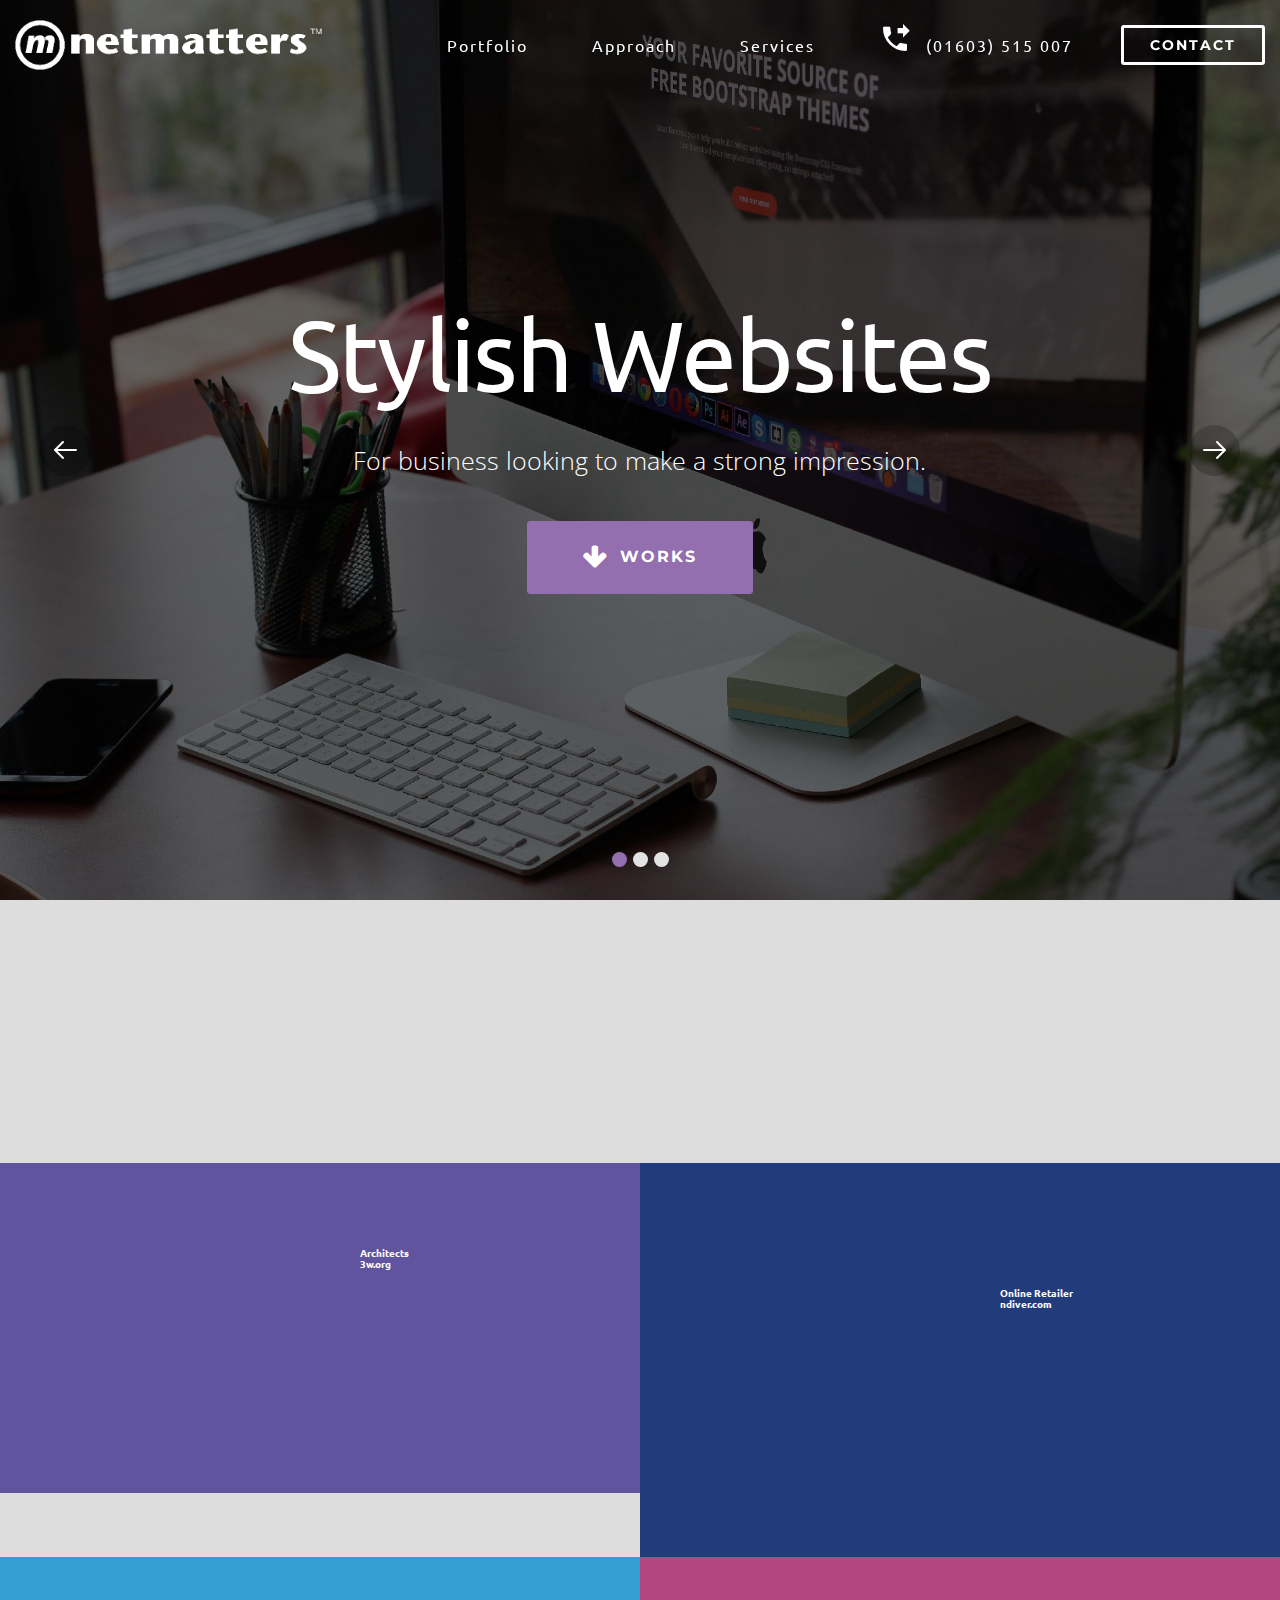
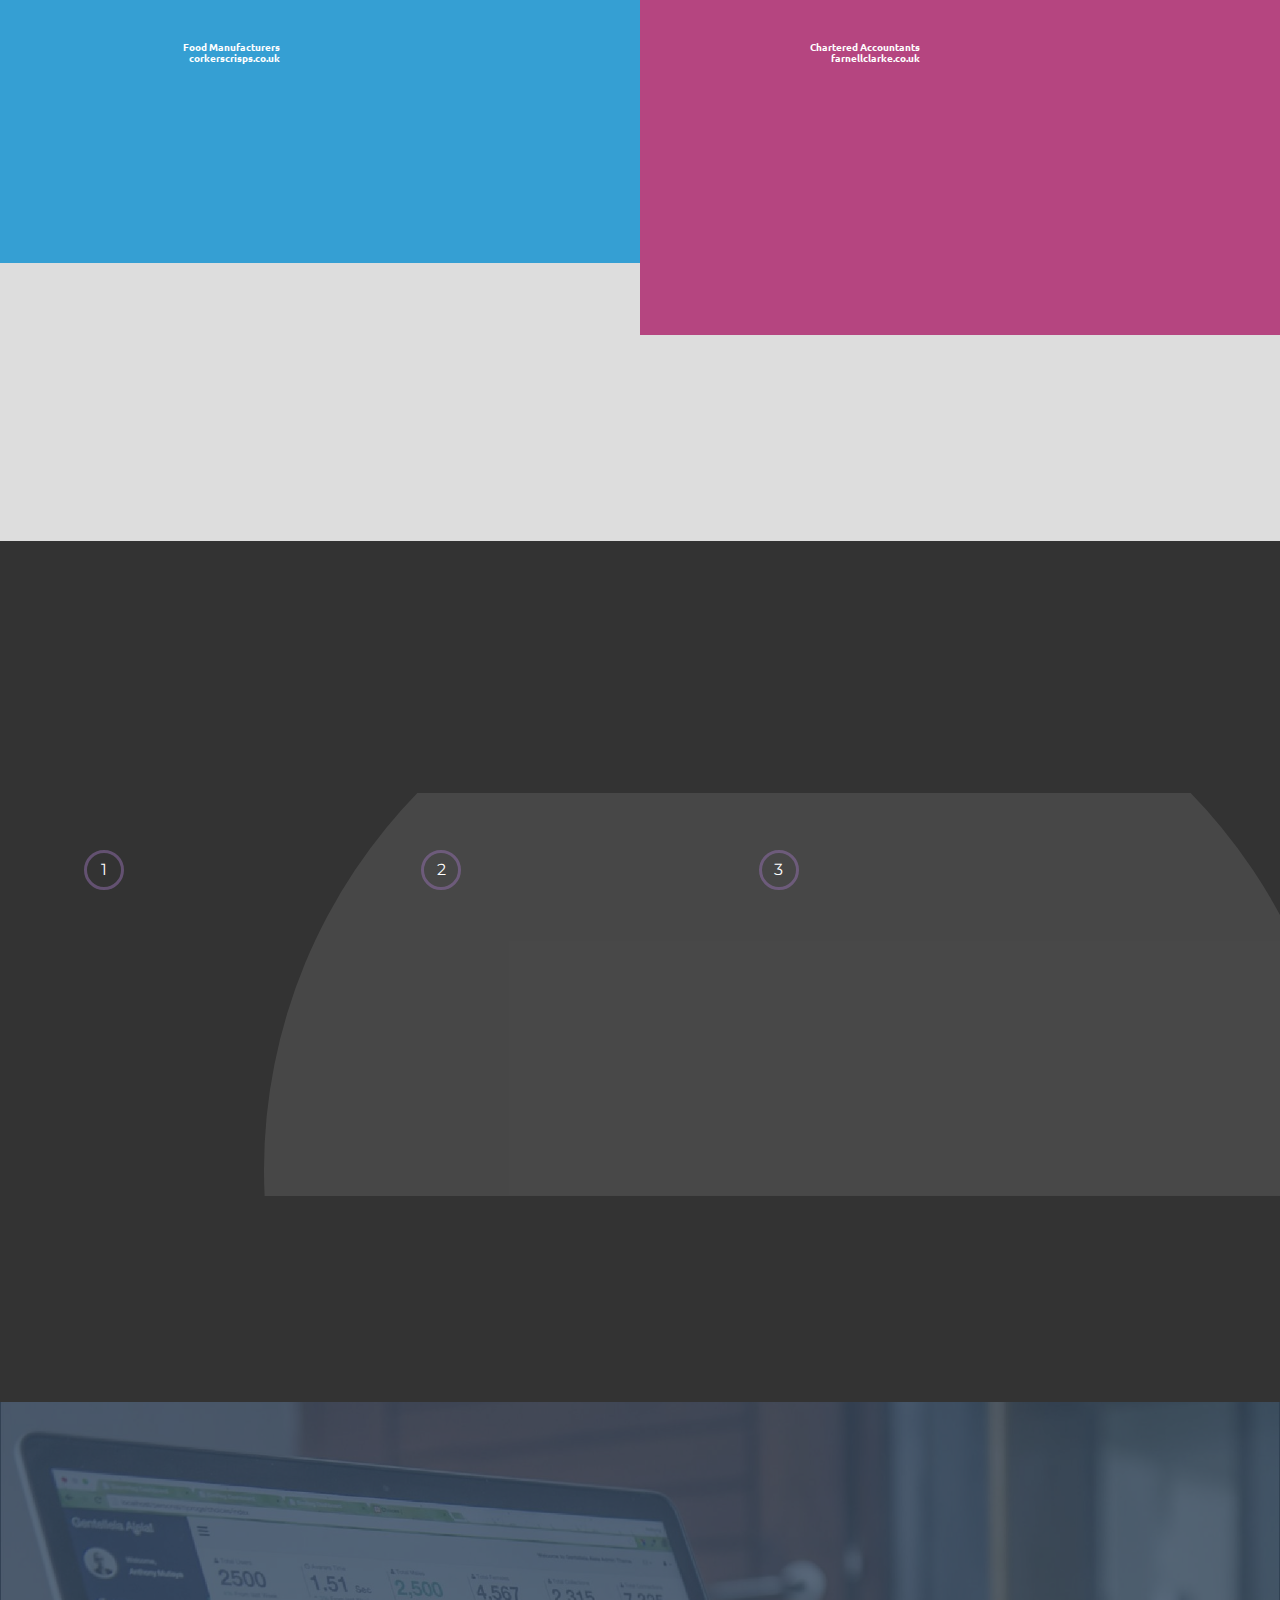
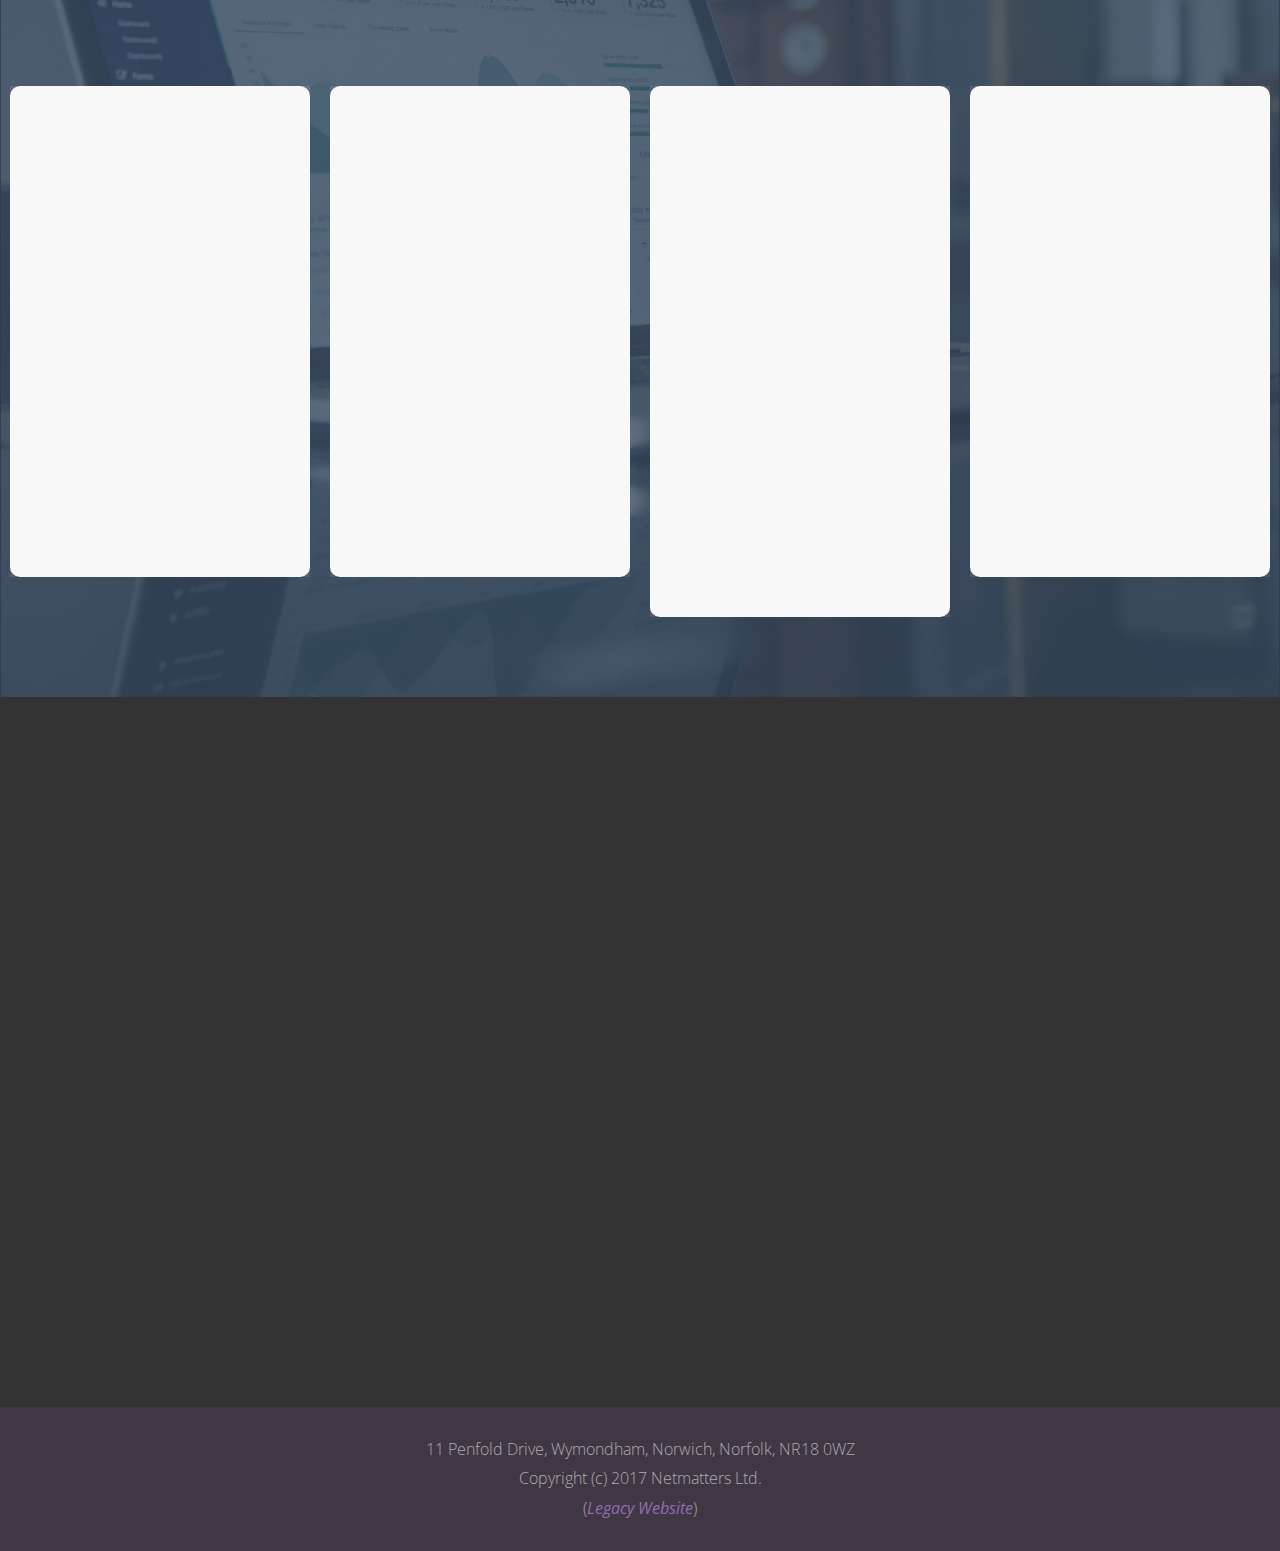
<file: index.html>
<!DOCTYPE html>
<html>
<head>
  <!-- Site made with Mobirise Website Builder v3.12.1, https://mobirise.com -->
  <meta charset="UTF-8">
  <meta http-equiv="X-UA-Compatible" content="IE=edge">
  <meta name="generator" content="Mobirise v3.12.1, mobirise.com">
  <meta name="viewport" content="width=device-width, initial-scale=1">
  <link rel="shortcut icon" href="assets/images/white-wide-logo-785x128.png" type="image/x-icon">
  <meta name="description" content="">
  
  <link rel="stylesheet" href="https://fonts.googleapis.com/css?family=Arvo:400,400i,700,700i">
  <link rel="stylesheet" href="https://fonts.googleapis.com/css?family=Montserrat:400,700">
  <link rel="stylesheet" href="https://fonts.googleapis.com/css?family=Open+Sans:400,400i,700,700i">
  <link rel="stylesheet" href="assets/et-line-font-plugin/style.css">
  <link rel="stylesheet" href="assets/bootstrap-material-design-font/css/material.css">
  <link rel="stylesheet" href="assets/font-awesome/css/font-awesome.min.css">
  <link rel="stylesheet" href="assets/tether/tether.min.css">
  <link rel="stylesheet" href="assets/bootstrap/css/bootstrap.min.css">
  <link rel="stylesheet" href="assets/socicon/css/socicon.min.css">
  <link rel="stylesheet" href="assets/colorm-icons/style.css">
  <link rel="stylesheet" href="assets/animate.css/animate.min.css">
  <link rel="stylesheet" href="assets/dropdown/css/style.css">
  <link rel="stylesheet" href="assets/theme/css/style.css">
  <link rel="stylesheet" href="assets/mobirise/css/mbr-additional.css" type="text/css">
  
  
  
</head>
<body>
<section class="menu1" id="menu-3">

    <nav class="navbar navbar-dropdown bg-color transparent navbar-fixed-top">
        <div class="container-fluid">

            <div class="mbr-table">
                <div class="mbr-table-cell">

                    <div class="navbar-brand">
                        <a href="#" class="navbar-logo"><img src="assets/images/white-wide-logo-785x128.png" alt="Mobirise"></a>
                        
                    </div>

                </div>
                <div class="mbr-table-cell">

                    <button class="navbar-toggler pull-xs-right hidden-md-up" type="button" data-toggle="collapse" data-target="#exCollapsingNavbar">
                        <span class="hamburger-icon"></span>
                    </button>

                    <ul class="nav-dropdown collapse pull-xs-right nav navbar-nav navbar-toggleable-sm" id="exCollapsingNavbar"><li class="nav-item"><a class="nav-link link" href="#team1-1">Portfolio</a></li><li class="nav-item"><a class="nav-link link" href="#content3-2e">Approach</a></li><li class="nav-item"><a class="nav-link link" href="#pricing-table1-2d">Services</a></li><li class="nav-item"><a class="nav-link link" href="tel:01603515007"><span class="mdi-notification-phone-forwarded mbr-iconfont mbr-iconfont-btn" style="font-size: 32px;"></span>(01603) 515 007</a></li><li class="nav-item nav-btn"><a class="nav-link btn btn-white btn-white-outline" href="#content3-1k">Contact</a></li></ul>
                    <button hidden="" class="navbar-toggler navbar-close" type="button" data-toggle="collapse" data-target="#exCollapsingNavbar">
                        <span class="close-icon"></span>
                    </button>

                </div>
            </div>

        </div>
    </nav>

</section>

<div id="custom-html-39" custom-code="true"><script>
  (function(i,s,o,g,r,a,m){i['GoogleAnalyticsObject']=r;i[r]=i[r]||function(){
  (i[r].q=i[r].q||[]).push(arguments)},i[r].l=1*new Date();a=s.createElement(o),
  m=s.getElementsByTagName(o)[0];a.async=1;a.src=g;m.parentNode.insertBefore(a,m)
  })(window,document,'script','https://www.google-analytics.com/analytics.js','ga');

  ga('create', 'UA-7897683-1', 'auto');
  ga('send', 'pageview');

</script></div>

<section class="mbr-slider mbr-section mbr-section__container carousel slide mbr-section-nopadding" data-ride="carousel" data-keyboard="false" data-wrap="true" data-pause="false" data-interval="5000" id="slider-b">
    <div>
        <div>
            <div>
                <ol class="carousel-indicators">
                    <li data-app-prevent-settings="" data-target="#slider-b" class="active" data-slide-to="0"></li><li data-app-prevent-settings="" data-target="#slider-b" data-slide-to="1"></li><li data-app-prevent-settings="" data-target="#slider-b" data-slide-to="2"></li>
                </ol>
                <div class="carousel-inner" role="listbox">
                    <div class="mbr-section mbr-section-hero carousel-item dark center mbr-section-full active" data-bg-video-slide="false" style="background-image: url(assets/images/websites-2000x1333.jpg);">
                        <div class="mbr-table-cell">
                            <div class="mbr-overlay" style="opacity: 0.6; background-color: rgb(0, 0, 0);"></div>
                            <div class="container-slide container">
                                
                                <div class="row">
                                    <div class="col-md-10 col-md-offset-1 text-xs-center">
                                        <h2 class="mbr-section-title display-1">Stylish Websites</h2>
                                        <p class="mbr-section-text lead">For business looking to make a strong impression.</p>

                                        <div class="mbr-section-btn"> <a class="btn btn-lg btn-secondary" href="#team1-1"><span class="fa fa-arrow-down mbr-iconfont mbr-iconfont-btn"></span>Works</a> </div>
                                    </div>
                                </div>
                            </div>
                        </div>
                    </div><div class="mbr-section mbr-section-hero carousel-item dark center mbr-section-full" data-bg-video-slide="false" style="background-image: url(assets/images/apps-2000x1335.jpg);">
                        <div class="mbr-table-cell">
                            <div class="mbr-overlay" style="opacity: 0.6; background-color: rgb(0, 0, 0);"></div>
                            <div class="container-slide container">
                                
                                <div class="row">
                                    <div class="col-md-10 col-md-offset-1 text-xs-center">
                                        <h2 class="mbr-section-title display-1">Mobile Apps</h2>
                                        <p class="mbr-section-text lead">For business looking to target people on the go.</p>

                                        <div class="mbr-section-btn"> <a class="btn btn-lg btn-secondary" href="#team1-1"><span class="fa fa-arrow-down mbr-iconfont mbr-iconfont-btn"></span>Works</a> </div>
                                    </div>
                                </div>
                            </div>
                        </div>
                    </div><div class="mbr-section mbr-section-hero carousel-item dark center mbr-section-full" data-bg-video-slide="false" style="background-image: url(assets/images/ecommerce-2000x1333.jpg);">
                        <div class="mbr-table-cell">
                            <div class="mbr-overlay" style="opacity: 0.6; background-color: rgb(0, 0, 0);"></div>
                            <div class="container-slide container">
                                
                                <div class="row">
                                    <div class="col-md-10 col-md-offset-1 text-xs-center">
                                        <h2 class="mbr-section-title display-1">eCommerce Stores</h2>
                                        <p class="mbr-section-text lead">For business looking to sell goods over the internet.</p>

                                        <div class="mbr-section-btn"><a class="btn btn-lg btn-secondary" href="#team1-1"><span class="fa fa-arrow-down mbr-iconfont mbr-iconfont-btn"></span>Works</a> </div>
                                    </div>
                                </div>
                            </div>
                        </div>
                    </div>
                </div>

                <a data-app-prevent-settings="" class="left carousel-control" role="button" data-slide="prev" href="#slider-b"><img src="assets/images/arrow-left.png"></a>
                <a data-app-prevent-settings="" class="right carousel-control" role="button" data-slide="next" href="#slider-b"><img src="assets/images/arrow-right.png"></a>
            </div>
        </div>
    </div>
</section>

<section class="mbr-section mbr-team team1" id="team1-1" style="background-color: rgb(221, 221, 221); padding-top: 120px; padding-bottom: 0px;">

    

      <div class="container-fluid">
          <div class="row">
              <div class="col-xs-12 text-xs-center">
                  <h1 class="mbr-section-title main-title">Some of our works...</h1>
                  <h3 class="mbr-section-subtitle">Whether you are looking to showcase your services, brand, products or even your tools, we have the skills.</h3>
              </div>
          </div>
      </div>

    <div class="mbr-section mbr-section-nopadding">
      <div class="row">
        <div class="col-md-6 item1" style="background-color: rgb(96, 84, 158);">
          <div class="col-md-6">
            <div class="person-photo"><img src="assets/images/3w-situ-600x390.jpg" class="features-img"></div>
          </div>
          <div class="col-md-6 content">
            <h5 class="title1"><a href="page1.html">3W</a></h5>
            <h6 class="subtitle1">Architects<br>3w.org</h6>  
            <p class="mbr-section-text text1">The primary focus of this project was to create a sleek showcase-style website for 3W; an award-winning, design-led architectural practice, based in London and Bristol.<br></p>
          </div>
        </div>
        <div class="col-md-6 item2" style="background-color: rgb(34, 60, 123);">
          <div class="col-md-6">
            <div class="person-photo"><img src="assets/images/ndiver-situ-1-600x390.jpg" class="features-img"></div>
          </div>
          <div class="col-md-6 content">
            <h5 class="title2">Northern Diver</h5>
            <h6 class="subtitle2">Online Retailer<br>ndiver.com</h6>  
           <p class="mbr-section-text text2">Streamlining the user journey to turn traffic into sales was the core focus of this ecommerce build for Northern Diver - one of the world's elite drysuit and diving equipment manufacturers.</p>
          </div>
        </div>
      </div>
      <div class="row">
        <div class="col-md-6 item3" style="background-color: rgb(53, 159, 211);">
          <div class="col-md-6 content">
            <h5 class="title3">Corkers Crisps</h5>
            <h6 class="subtitle3">Food Manufacturers<br>corkerscrisps.co.uk</h6>  
          <p class="mbr-section-text text3">Reinforcing brand trust and awareness was among the main aims of this light-hearted website for local hand-cooked crisp firm, Corkers.</p>
          </div>
          <div class="col-md-6">
            <div class="person-photo"><img src="assets/images/corkers-situ-600x390.jpg" class="features-img"></div>
          </div>
        </div>
        <div class="col-md-6 item4" style="background-color: rgb(181, 69, 128);">
          <div class="col-md-6 content">
            <h5 class="title4">Farnell Clarke</h5>
            <h6 class="subtitle4">Chartered Accountants<br>farnellclarke.co.uk</h6>  
          <p class="mbr-section-text text4">Information management, through a highly integrated and feature-rich backend cloud based solution, was the prime objective of the work we carried out for Farnell Clarke, one of the region's most efficiency-driven accountancy firms.</p>
          </div>
          <div class="col-md-6">
            <div class="person-photo"><img src="assets/images/farnell-situ-600x390.jpg" class="features-img"></div>
          </div>
        </div>
      </div>
    </div>

</section>

<section class="mbr-section buttons1 mbr-section__container" id="buttons1-2f" style="background-color: rgb(221, 221, 221); padding-top: 40px; padding-bottom: 100px;">

    <div class="container-fluid">
        <div class="row">
            <div class="col-xs-12">
                <div class="text-xs-center"><a class="btn btn-primary" href="#content3-2e"><span class="fa fa-arrow-down mbr-iconfont mbr-iconfont-btn"></span>Approach</a> </div>
            </div>
        </div>
    </div>

</section>

<section class="mbr-section content3 mbr-section__container" id="content3-2e" style="background-color: rgb(51, 51, 51); padding-top: 100px; padding-bottom: 0px;">
    <div class="container">
        <div class="row">
            <div class="col-xs-12">
                <h3 class="mbr-section-title display-4">Our 3-Step process is simple...</h3>
                <p class="mbr-section-subtitle lead">Enables Us to Create Beautifully Effective Websites<br></p>
            </div>
        </div>
    </div>
</section>

<section class="mbr-section mbr-section-hero features15 overflow-hidden" id="features15-k" style="background-color: rgb(51, 51, 51); padding-top: 0px; padding-bottom: 40px;">

    

    <div class="mbr-table-cell">

        <div class="container-fluid position-relative">
            <div class="bg-circle"></div>
            <div class="row position-relative">
                <div class="col-xs-12 col-lg-10 col-lg-offset-1">
    
                    <div class="col-xs-12 col-lg-6">
                        
                    </div>

                    <div class="col-xs-12 col-lg-6">
                        
                    </div>

                </div>
            </div>

            <div class="mbr-cards-row row">
            <div class="col-xs-12 col-lg-10 col-lg-offset-1">
                <div class="mbr-cards-col col-xs-12 col-lg-4">
                    <div class="container padding-left-0">
                        <div class="card cart-block">
                            <div class="card-block text-xs-left">
                                <h5 class="display-5 mbr-section-title">Define</h5>
                                <p class="mbr-section-text lead">We identify what targets and objectives are important to your business, which drives the core framework and functionality of the website.</p>
                            </div>
                        </div>
                    </div>
                </div>
                <div class="mbr-cards-col col-xs-12 col-lg-4">
                    <div class="container padding-left-0">
                        <div class="card cart-block">
                            <div class="card-block text-xs-left">
                                <h5 class="mbr-section-title display-5">Design</h5>
                                <p class="mbr-section-text lead">Based on your business objectives, we will work with you to design a website that delivers results, is simple to use and looks great.</p>
                            </div>
                        </div>
                  </div>
                </div>
                <div class="mbr-cards-col col-xs-12 col-lg-4">
                    <div class="container padding-left-0">
                        <div class="card cart-block">
                            <div class="card-block text-xs-left">
                                <h5 class="display-5 mbr-section-title">Deploy</h5>
                                <p class="mbr-section-text lead">The website build uses industry-standard project methodologies to deliver key agreed milestone stages on time - and within budget.</p>
                            </div>
                        </div>
                    </div>
                </div>
                

            </div>
            </div>

        </div>
    </div>

</section>

<section class="mbr-section buttons1 mbr-section__container" id="buttons1-2g" style="background-color: rgb(51, 51, 51); padding-top: 40px; padding-bottom: 100px;">

    <div class="container-fluid">
        <div class="row">
            <div class="col-xs-12">
                <div class="text-xs-center"><a class="btn btn-primary" href="#pricing-table1-2d"><span class="fa fa-arrow-down mbr-iconfont mbr-iconfont-btn"></span>Services</a> </div>
            </div>
        </div>
    </div>

</section>

<section class="mbr-section mbr-price-table mbr-background" id="pricing-table1-2d" style="background-image: url(assets/images/mbr-2000x1424.jpg); padding-top: 120px; padding-bottom: 80px;">

    <div class="mbr-overlay" style="opacity: 0.8; background-color: rgb(52, 73, 94);">
    </div>

      <div class="container">
          <div class="row">
              <div class="col-xs-12 text-xs-center">
                  <h1 class="mbr-section-title main-title">Our services, whatever your business...&nbsp;</h1>
                  <h5 class="mbr-section-subtitle">&nbsp;</h5>
              </div>
          </div>
      </div>

    <div class="mbr-section mbr-section-nopadding">
      <div class="row">
            <div class="col-xs-12  col-md-6 col-xl-3">
                <div class="mbr-plan card text-xs-center">
                    <div class="mbr-plan-header card-block">
                      
                      <div class="card-title">
                        <h3 class="mbr-plan-title">Stylish</h3>
                      </div>
                      <div class="card-text">
                          <div class="mbr-price">
                            <span class="mbr-price-value"></span>
                            <span class="mbr-price-figure">Websites</span><small class="mbr-price-term"></small>
                          </div>
                      </div>
                    </div>
                    <div class="mbr-plan-body card-block">
                      <div class="mbr-plan-list"><ul class="list-group list-group-flush"><li class="list-group-item">Mobile Friendly</li><li class="list-group-item">Search Ready</li><li class="list-group-item">Performance Driven</li></ul></div>
                      <div class="mbr-plan-btn"><a href="#content3-1k" class="btn btn-primary-outline btn-primary">Lets Talk</a></div>
                    </div>
                </div>
            </div>
            <div class="col-xs-12  col-md-6 col-xl-3">
                <div class="mbr-plan card text-xs-center">
                    <div class="mbr-plan-header card-block">
                      
                      <div class="card-title">
                        <h3 class="mbr-plan-title">Mobile</h3>
                      </div>
                      <div class="card-text">
                          <div class="mbr-price">
                            <span class="mbr-price-value"></span>
                            <span class="mbr-price-figure">Apps</span><small class="mbr-price-term"></small>
                          </div>
                      </div>
                    </div>
                    <div class="mbr-plan-body card-block">
                      <div class="mbr-plan-list"><ul class="list-group list-group-flush"><li class="list-group-item">Available Everywhere</li><li class="list-group-item">Cross Platform</li><li class="list-group-item">UX Centric&nbsp;</li></ul></div>
                      <div class="mbr-plan-btn"><a href="#content3-1k" class="btn btn-primary-outline btn-primary">LETS TALK</a></div>
                    </div>
                </div>
            </div>
            <div class="col-xs-12  col-md-6 col-xl-3">
                <div class="mbr-plan card text-xs-center">
                    <div class="mbr-plan-header card-block">
                      
                      <div class="card-title">
                        <h3 class="mbr-plan-title">eCommerce</h3>
                      </div>
                      <div class="card-text">
                          <div class="mbr-price">
                            <span class="mbr-price-value"></span>
                            <span class="mbr-price-figure">Stores</span><small class="mbr-price-term"></small>
                          </div>
                      </div>
                    </div>
                    <div class="mbr-plan-body card-block">
                      <div class="mbr-plan-list"><ul class="list-group list-group-flush"><li class="list-group-item">Secure and Scalable</li><li class="list-group-item">Stock Management</li><li class="list-group-item">Customer Profiling/Retargeting</li></ul></div>
                      <div class="mbr-plan-btn"><a href="#content3-1k" class="btn btn-primary-outline btn-primary">LETS TALK</a></div>
                    </div>
                </div>
            </div>
            <div class="col-xs-12  col-md-6 col-xl-3">
                <div class="mbr-plan card text-xs-center">
                    <div class="mbr-plan-header card-block">
                      
                      <div class="card-title">
                        <h3 class="mbr-plan-title">Outreach</h3>
                      </div>
                      <div class="card-text">
                          <div class="mbr-price">
                            <span class="mbr-price-value"></span>
                            <span class="mbr-price-figure">Marketing</span><small class="mbr-price-term"></small>
                          </div>
                      </div>
                    </div>
                    <div class="mbr-plan-body card-block">
                      <div class="mbr-plan-list"><ul class="list-group list-group-flush"><li class="list-group-item">Competitor Benchmarking</li><li class="list-group-item">Acquire &gt; Engage &gt; Convert</li><li class="list-group-item">Onsite and Offsite Tactics</li></ul></div>
                      <div class="mbr-plan-btn"><a href="#content3-1k" class="btn btn-primary-outline btn-primary">LETS TALK</a></div>
                    </div>
                </div>
            </div>
          </div>
    </div>

</section>

<section class="mbr-section content3 mbr-section__container" id="content3-1k" style="background-color: rgb(51, 51, 51); padding-top: 100px; padding-bottom: 0px;">
    <div class="container">
        <div class="row">
            <div class="col-xs-12">
                <h3 class="mbr-section-title display-4">Our team is ready...</h3>
                <p class="mbr-section-subtitle lead"><strong><a href="tel:01603515007">(01603) 515 007</a></strong><br></p>
            </div>
        </div>
    </div>
</section>

<section class="mbr-section form1" id="form1-20" style="background-color: rgb(51, 51, 51); padding-top: 0px; padding-bottom: 80px;">
    

    <div class="container-fluid">
        <div class="row">
            <div class="col-xs-12 col-lg-8 col-lg-offset-2 text-xs-center">

                

                
                
                
                <div class="col-xs-12" data-form-type="formoid">


                    <div data-form-alert="true">
                        <div hidden="" data-form-alert-success="true" class="alert alert-form alert-success text-xs-center">Thank you, a member of our team will be in touch shortly.</div>
                    </div>


                    <form action="https://mobirise.com/" method="post" data-form-title="CONTACT FORM">

                        <input type="hidden" value="N6DqYeD1G1j2rB3eZA+HMEum6HZjcNDRoG8/wUEQNhX14oHaRdhDcIT0jMOUbfNfPe5e6VM5vOPSKA66SOtwlFPLbnH4LNKSo31kTBhcrbcthj34JPPYBWL5ejdrgK3s" data-form-email="true">

                        <div class="row row-sm-offset">

                            <div class="col-xs-12 col-md-4">
                                <div class="form-group">
                                    <label class="form-control-label" for="form1-20-name">Name<span class="form-asterisk">*</span></label>
                                    <div class="form-icon"><img src="assets/images/icon-name.png"></div>
                                    <input type="text" class="form-control" name="name" required="" data-form-field="Name" placeholder="Name*" id="form1-20-name">
                                </div>
                            </div>

                            <div class="col-xs-12 col-md-4">
                                <div class="form-group">
                                    <label class="form-control-label" for="form1-20-email">Email<span class="form-asterisk">*</span></label>
                                    <div class="form-icon"><img src="assets/images/icon-email.png"></div>
                                    <input type="email" class="form-control" name="email" required="" data-form-field="Email" placeholder="Email*" id="form1-20-email">
                                </div>
                            </div>

                            <div class="col-xs-12 col-md-4">
                                <div class="form-group">
                                    <label class="form-control-label" for="form1-20-phone">Phone</label>
                                    <div class="form-icon"><img src="assets/images/icon-phone.png"></div>
                                    <input type="tel" class="form-control" name="phone" data-form-field="Phone" placeholder="Phone" id="form1-20-phone">
                                </div>
                            </div>

                        </div>

                        <div class="form-group">
                            <label class="form-control-label" for="form1-20-message">Message</label>
                            <textarea class="form-control" name="message" rows="7" data-form-field="Message" placeholder="Message" id="form1-20-message"></textarea>
                        </div>

                        <div><button type="submit" class="btn btn-primary">CONTACT US</button></div>

                    </form>
                </div>

            </div>
        </div>
    </div>

</section>

<footer class="mbr-small-footer mbr-section mbr-section-nopadding" id="footer2-2i" style="background-color: rgb(64, 55, 68); padding-top: 1.75rem; padding-bottom: 1.75rem;">
    
    <div class="container">
        <p class="text-xs-center lead">11 Penfold Drive, Wymondham, Norwich, Norfolk, NR18 0WZ<br>Copyright (c) 2017 Netmatters Ltd.<br>(<a href="https://www.netmatters.co.uk/home-old">Legacy Website</a>)</p>
    </div>
</footer>


  <script src="assets/web/assets/jquery/jquery.min.js"></script>
  <script src="assets/tether/tether.min.js"></script>
  <script src="assets/bootstrap/js/bootstrap.min.js"></script>
  <script src="assets/smooth-scroll/SmoothScroll.js"></script>
  <script src="assets/viewportChecker/jquery.viewportchecker.js"></script>
  <script src="assets/bootstrap-carousel-swipe/bootstrap-carousel-swipe.js"></script>
  <script src="assets/dropdown/js/script.min.js"></script>
  <script src="assets/touchSwipe/jquery.touchSwipe.min.js"></script>
  <script src="assets/theme/js/script.js"></script>
  <script src="assets/formoid/formoid.min.js"></script>
  
  
  <input name="animation" type="hidden">
  </body>
</html>
</file>
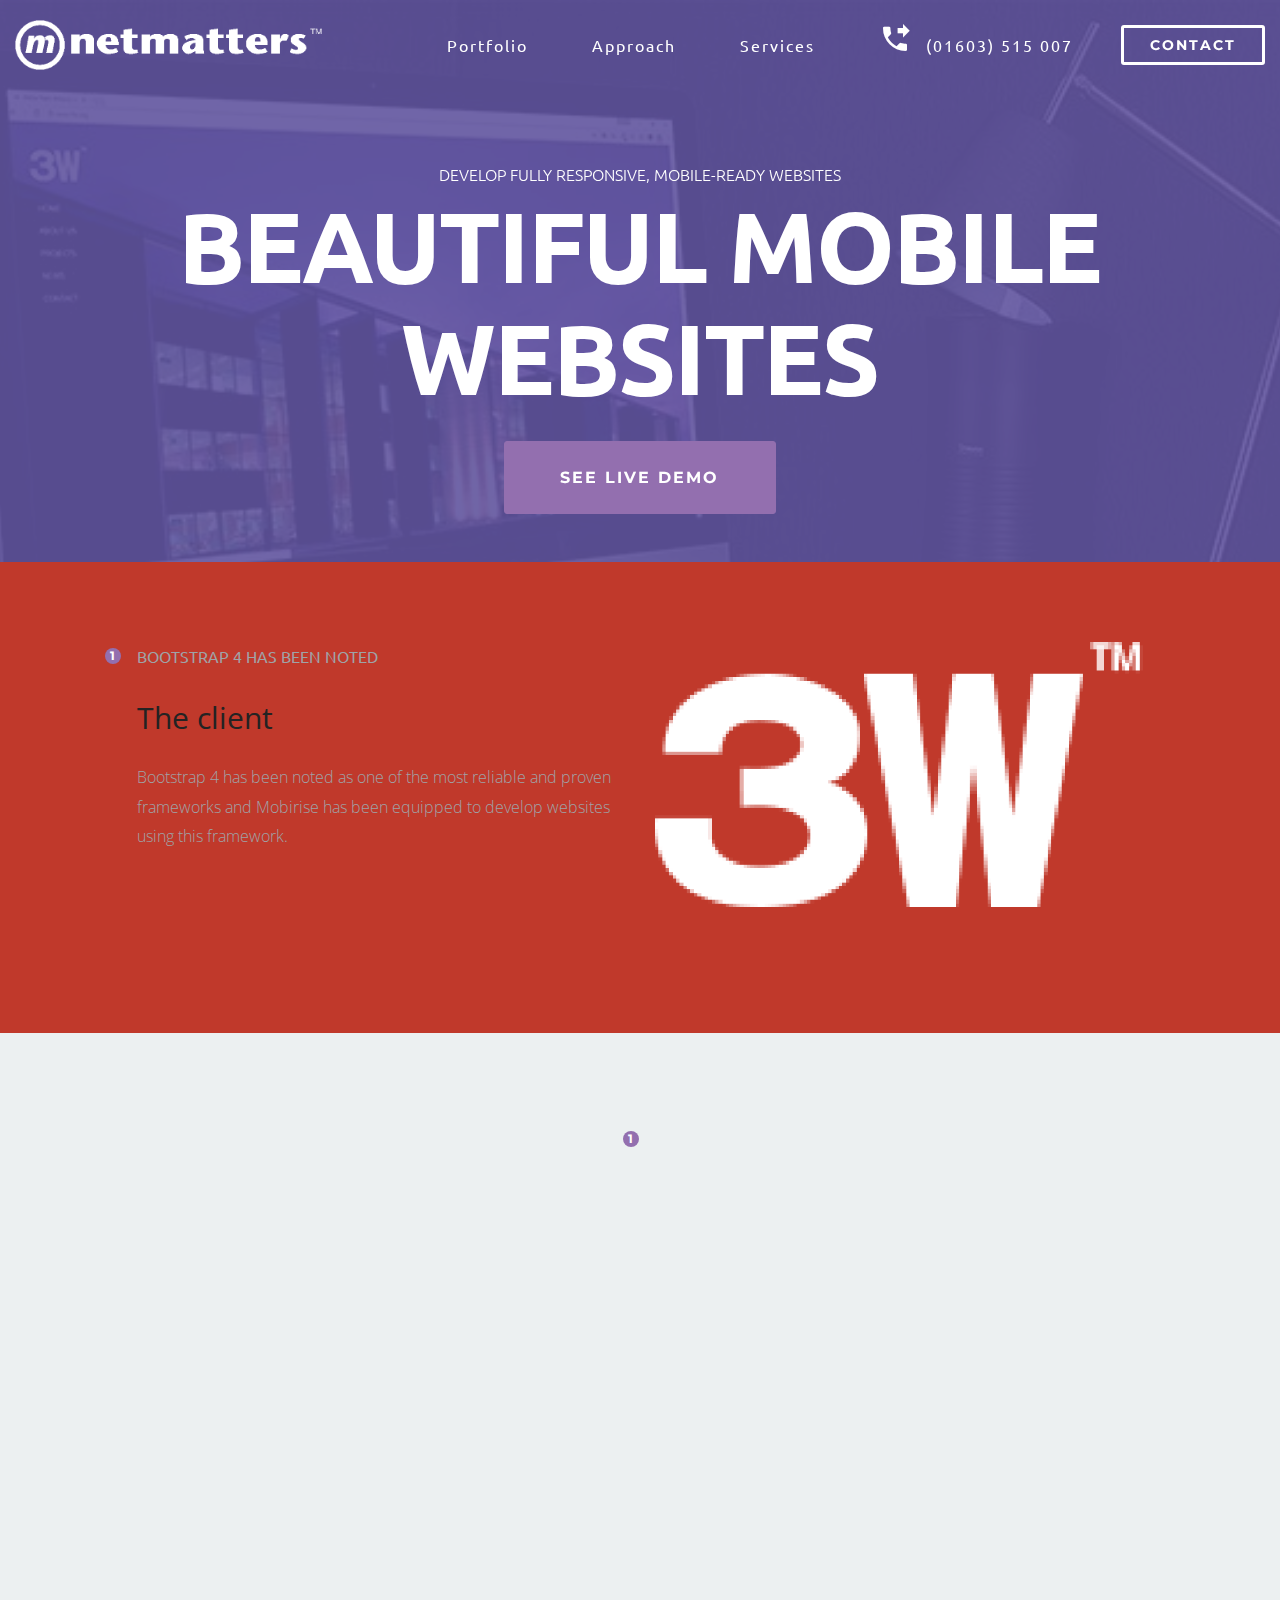
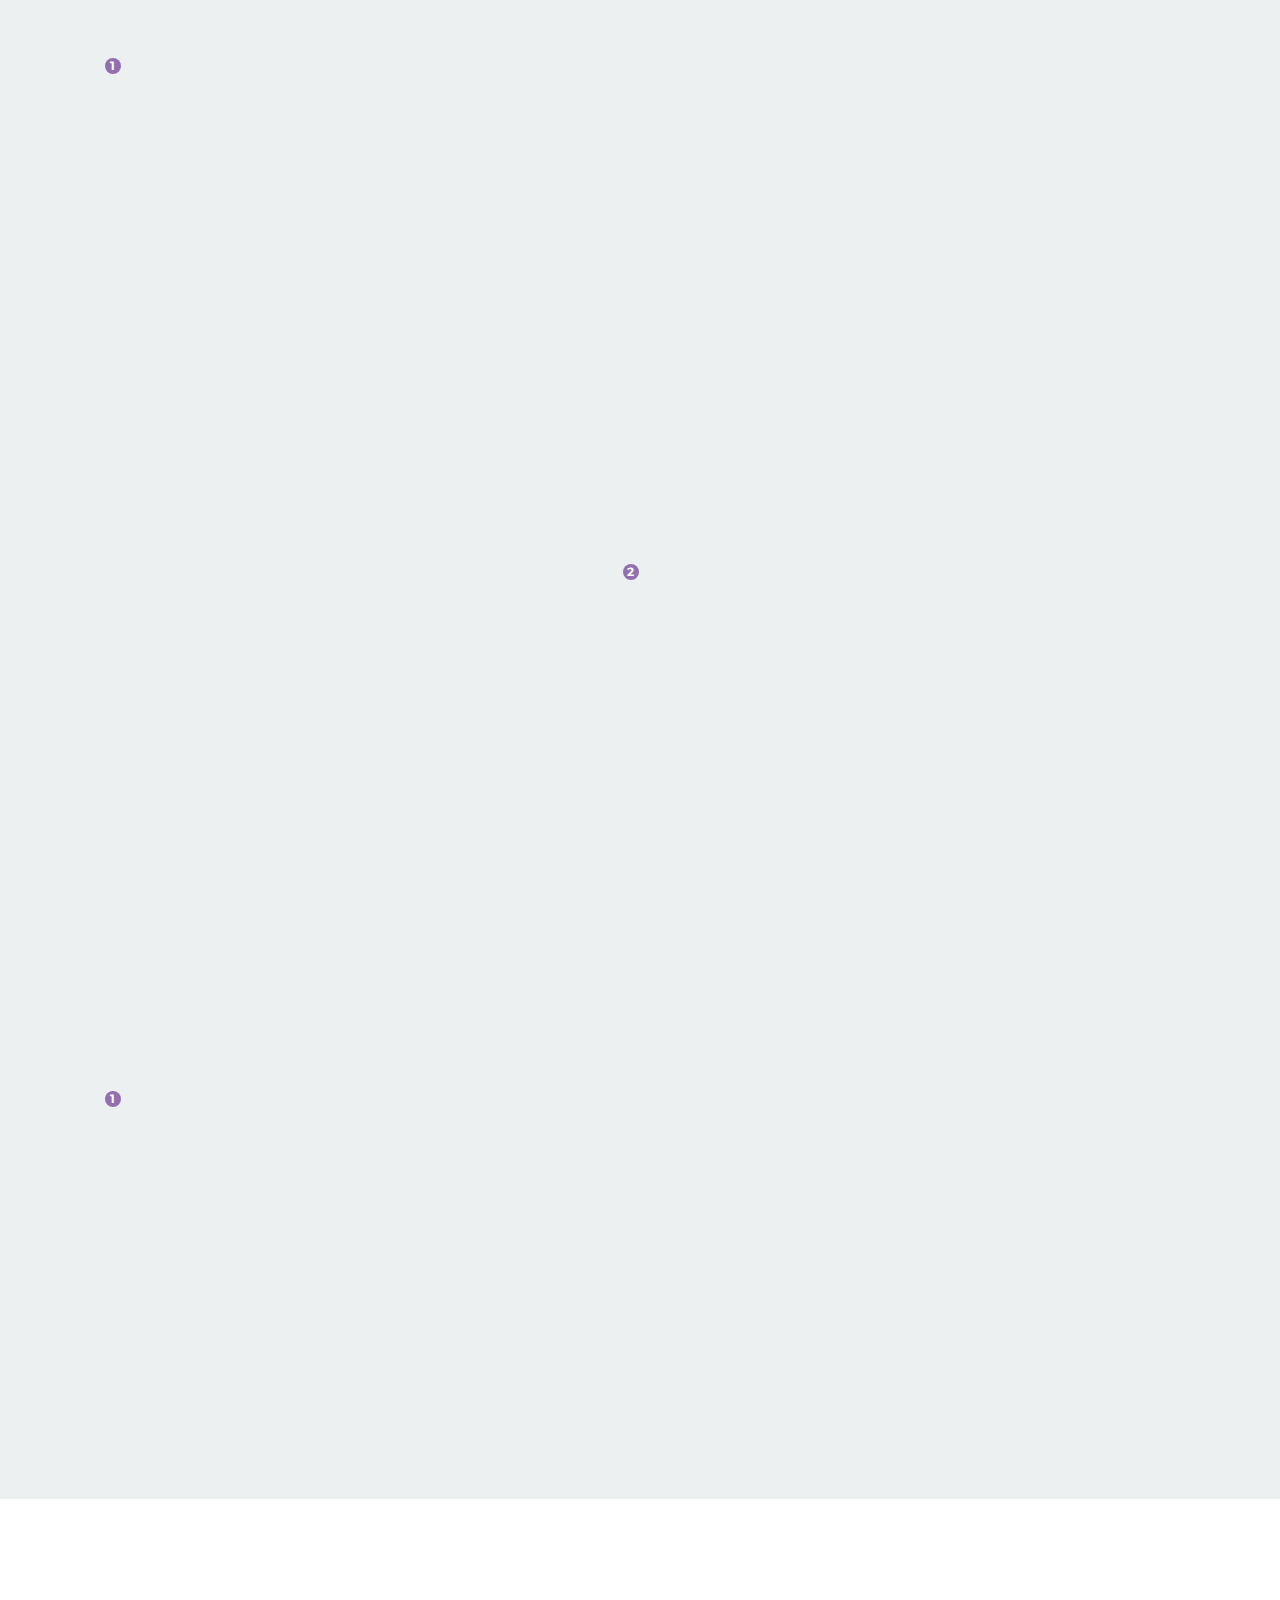
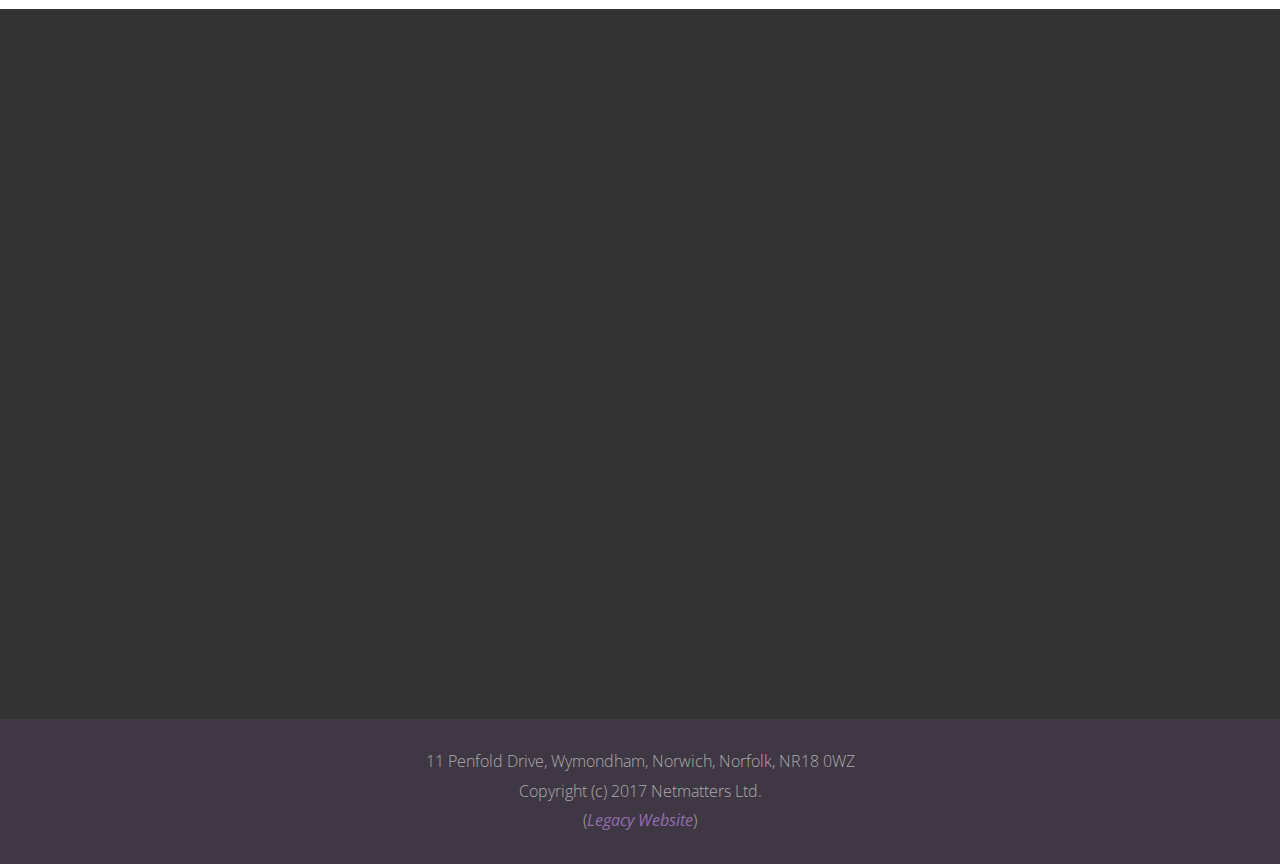
<file: page1.html>
<!DOCTYPE html>
<html>
<head>
  <!-- Site made with Mobirise Website Builder v3.12.1, https://mobirise.com -->
  <meta charset="UTF-8">
  <meta http-equiv="X-UA-Compatible" content="IE=edge">
  <meta name="generator" content="Mobirise v3.12.1, mobirise.com">
  <meta name="viewport" content="width=device-width, initial-scale=1">
  <link rel="shortcut icon" href="assets/images/white-wide-logo-785x128.png" type="image/x-icon">
  <meta name="description" content="">
  
  <link rel="stylesheet" href="https://fonts.googleapis.com/css?family=Arvo:400,400i,700,700i">
  <link rel="stylesheet" href="https://fonts.googleapis.com/css?family=Montserrat:400,700">
  <link rel="stylesheet" href="https://fonts.googleapis.com/css?family=Open+Sans:400,400i,700,700i">
  <link rel="stylesheet" href="assets/et-line-font-plugin/style.css">
  <link rel="stylesheet" href="assets/bootstrap-material-design-font/css/material.css">
  <link rel="stylesheet" href="assets/font-awesome/css/font-awesome.min.css">
  <link rel="stylesheet" href="assets/tether/tether.min.css">
  <link rel="stylesheet" href="assets/bootstrap/css/bootstrap.min.css">
  <link rel="stylesheet" href="assets/socicon/css/socicon.min.css">
  <link rel="stylesheet" href="assets/colorm-icons/style.css">
  <link rel="stylesheet" href="assets/animate.css/animate.min.css">
  <link rel="stylesheet" href="assets/dropdown/css/style.css">
  <link rel="stylesheet" href="assets/theme/css/style.css">
  <link rel="stylesheet" href="assets/mobirise/css/mbr-additional.css" type="text/css">
  
  
  
</head>
<body>
<section class="menu1" id="menu-2t">

    <nav class="navbar navbar-dropdown bg-color transparent navbar-fixed-top">
        <div class="container-fluid">

            <div class="mbr-table">
                <div class="mbr-table-cell">

                    <div class="navbar-brand">
                        <a href="#" class="navbar-logo"><img src="assets/images/white-wide-logo-785x128.png" alt="Mobirise"></a>
                        
                    </div>

                </div>
                <div class="mbr-table-cell">

                    <button class="navbar-toggler pull-xs-right hidden-md-up" type="button" data-toggle="collapse" data-target="#exCollapsingNavbar">
                        <span class="hamburger-icon"></span>
                    </button>

                    <ul class="nav-dropdown collapse pull-xs-right nav navbar-nav navbar-toggleable-sm" id="exCollapsingNavbar"><li class="nav-item"><a class="nav-link link" href="#team1-1">Portfolio</a></li><li class="nav-item"><a class="nav-link link" href="#content3-2e">Approach</a></li><li class="nav-item"><a class="nav-link link" href="#pricing-table1-2d">Services</a></li><li class="nav-item"><a class="nav-link link" href="tel:01603515007"><span class="mdi-notification-phone-forwarded mbr-iconfont mbr-iconfont-btn" style="font-size: 32px;"></span>(01603) 515 007</a></li><li class="nav-item nav-btn"><a class="nav-link btn btn-white btn-white-outline" href="#content3-1k">Contact</a></li></ul>
                    <button hidden="" class="navbar-toggler navbar-close" type="button" data-toggle="collapse" data-target="#exCollapsingNavbar">
                        <span class="close-icon"></span>
                    </button>

                </div>
            </div>

        </div>
    </nav>

</section>

<section class="mbr-section mbr-section-hero call1 mbr-parallax-background mbr-after-navbar" id="call3-30" style="background-image: url(assets/images/3w-situ-600x390.jpg); padding-top: 160px; padding-bottom: 40px;">

    <div class="mbr-overlay" style="opacity: 0.9; background-color: rgb(96, 84, 158);"></div>

        <div class="container-fluid">
            <div class="row">
                <div class="col-xs-12 col-lg-10 col-lg-offset-1 text-xs-left">

                    <div class="text-xs-center">
                        <p class="mbr-section-subtitle lead subtitle">Develop fully responsive, mobile-ready websites</p>

                        <h1 class="mbr-section-title display-1">BEAUTIFUL MOBILE WEBSITES</h1>

                        <div class="mbr-section-btn"><a class="btn btn-primary btn-lg" href="https://mobirise.com">see live demo</a></div>
                        
                    </div>

                </div>
            </div>
        </div>

</section>

<section class="mbr-cards mbr-section features8" id="features8-34" style="background-color: rgb(192, 57, 43); padding-top: 80px; padding-bottom: 80px;">

    


    <div class="container-fluid position-relative">
        <div class="row">
            <div class="col-lg-10 col-lg-offset-1 col-xs-12">            
                <div class="col-lg-6 table-cell-lg table-cell-middle content-size" style="width: 50%;">
                    <div class="card cart-block text-xs-left position-relative">
                        <div class="card-number">1</div>
                        <div class="card-block">
                            <h5 class="mbr-section-subtitle lead">Bootstrap 4 has been noted</h5>
                            <h4 class="mbr-section-title display-5">The client</h4>
                            <p class="mbr-section-text lead">Bootstrap 4 has been noted as one of the most reliable and proven frameworks and Mobirise has been equipped to develop websites using this framework.</p>
                            <div class="card-btn"><a class="btn btn-primary-outline" href="https://mobirise.com"><span class="cm-icon cm-icon-arrowright mbr-iconfont mbr-iconfont-btn"></span></a></div>
                        </div>
                    </div>
                </div>

                <div class="col-lg-6 col-xs-12 table-cell-lg image-size">
                    <div class="card-img"><img src="assets/images/h-logo-600x326.png" class="card-img-top"></div>
                </div>

            </div>

        </div>

    </div>

</section>

<section class="mbr-cards mbr-section features7" id="features7-33" style="background-color: rgb(236, 240, 241); padding-top: 80px; padding-bottom: 80px;">

    


    <div class="container-fluid position-relative">

        <div class="row">

            <div class="col-lg-10 col-lg-offset-1 col-xs-12">            
                
                <div class="col-lg-6 col-xs-12 table-cell-lg image-size" style="width: 50%;">
                    <div class="card-img"><img src="assets/images/nb12.png" class="card-img-top"></div>
                </div>

                <div class="col-lg-6 table-cell-lg table-cell-middle content-size">
                    <div class="card cart-block text-xs-left position-relative">
                        <div class="card-number">1</div>
                        <div class="card-block">
                            <h5 class="mbr-section-subtitle lead">Bootstrap 4 has been noted</h5>
                            <h4 class="mbr-section-title display-5">The audience</h4>
                            <p class="mbr-section-text lead">Bootstrap 4 has been noted as one of the most reliable and proven frameworks and Mobirise has been equipped to develop websites using this framework.</p>
                            <div class="card-btn"><a class="btn btn-primary-outline" href="https://mobirise.com">watch now</a></div>
                        </div>
                    </div>
                </div>

            </div>

        </div>

    </div>

</section>

<section class="mbr-cards mbr-section features8" id="features8-2u" style="background-color: rgb(236, 240, 241); padding-top: 80px; padding-bottom: 80px;">

    


    <div class="container-fluid position-relative">
        <div class="row">
            <div class="col-lg-10 col-lg-offset-1 col-xs-12">            
                <div class="col-lg-6 table-cell-lg table-cell-middle content-size" style="width: 50%;">
                    <div class="card cart-block text-xs-left position-relative">
                        <div class="card-number">1</div>
                        <div class="card-block">
                            <h5 class="mbr-section-subtitle lead">Bootstrap 4 has been noted</h5>
                            <h4 class="mbr-section-title display-5">The brief</h4>
                            <p class="mbr-section-text lead">Bootstrap 4 has been noted as one of the most reliable and proven frameworks and Mobirise has been equipped to develop websites using this framework.</p>
                            <div class="card-btn"><a class="btn btn-primary-outline" href="https://mobirise.com"><span class="cm-icon cm-icon-arrowright mbr-iconfont mbr-iconfont-btn"></span></a></div>
                        </div>
                    </div>
                </div>

                <div class="col-lg-6 col-xs-12 table-cell-lg image-size">
                    <div class="card-img"><img src="assets/images/nb11.png" class="card-img-top"></div>
                </div>

            </div>

        </div>

    </div>

</section>

<section class="mbr-cards mbr-section features7" id="features7-2v" style="background-color: rgb(236, 240, 241); padding-top: 80px; padding-bottom: 80px;">

    


    <div class="container-fluid position-relative">

        <div class="row">

            <div class="col-lg-10 col-lg-offset-1 col-xs-12">            
                
                <div class="col-lg-6 col-xs-12 table-cell-lg image-size" style="width: 50%;">
                    <div class="card-img"><img src="assets/images/nb12.png" class="card-img-top"></div>
                </div>

                <div class="col-lg-6 table-cell-lg table-cell-middle content-size">
                    <div class="card cart-block text-xs-left position-relative">
                        <div class="card-number">2</div>
                        <div class="card-block">
                            <h5 class="mbr-section-subtitle lead">Bootstrap 4 has been noted</h5>
                            <h4 class="mbr-section-title display-5">The project</h4>
                            <p class="mbr-section-text lead">Bootstrap 4 has been noted as one of the most reliable and proven frameworks and Mobirise has been equipped to develop websites using this framework.</p>
                            <div class="card-btn"><a class="btn btn-primary-outline" href="https://mobirise.com">watch now</a></div>
                        </div>
                    </div>
                </div>

            </div>

        </div>

    </div>

</section>

<section class="mbr-cards mbr-section features8" id="features8-31" style="background-color: rgb(236, 240, 241); padding-top: 80px; padding-bottom: 80px;">

    


    <div class="container-fluid position-relative">
        <div class="row">
            <div class="col-lg-10 col-lg-offset-1 col-xs-12">            
                <div class="col-lg-6 table-cell-lg table-cell-middle content-size" style="width: 50%;">
                    <div class="card cart-block text-xs-left position-relative">
                        <div class="card-number">1</div>
                        <div class="card-block">
                            <h5 class="mbr-section-subtitle lead">Bootstrap 4 has been noted</h5>
                            <h4 class="mbr-section-title display-5">The outcome</h4>
                            <p class="mbr-section-text lead">Bootstrap 4 has been noted as one of the most reliable and proven frameworks and Mobirise has been equipped to develop websites using this framework.</p>
                            <div class="card-btn"><a class="btn btn-primary-outline" href="https://mobirise.com"><span class="cm-icon cm-icon-arrowright mbr-iconfont mbr-iconfont-btn"></span></a></div>
                        </div>
                    </div>
                </div>

                <div class="col-lg-6 col-xs-12 table-cell-lg image-size">
                    <div class="card-img"><img src="assets/images/nb11.png" class="card-img-top"></div>
                </div>

            </div>

        </div>

    </div>

</section>

<section class="mbr-section buttons1 mbr-section__container" id="buttons1-38" style="background-color: rgb(255, 255, 255); padding-top: 20px; padding-bottom: 20px;">

    <div class="container-fluid">
        <div class="row">
            <div class="col-xs-12">
                <div class="text-xs-center"><a class="btn btn-primary" href="https://mobirise.com/mobirise-free-win.zip"><span class="fa fa-arrow-down mbr-iconfont mbr-iconfont-btn"></span>Do it for my business</a> <a class="btn btn-black btn-black-outline" href="https://mobirise.com/mobirise-free-mac.zip"><span class="fa fa-arrow-right mbr-iconfont mbr-iconfont-btn"></span>Show me more</a></div>
            </div>
        </div>
    </div>

</section>

<section class="mbr-section content3 mbr-section__container" id="content3-35" style="background-color: rgb(51, 51, 51); padding-top: 100px; padding-bottom: 0px;">
    <div class="container">
        <div class="row">
            <div class="col-xs-12">
                <h3 class="mbr-section-title display-4">Our team is ready...</h3>
                <p class="mbr-section-subtitle lead"><strong><a href="tel:01603515007">(01603) 515 007</a></strong><br></p>
            </div>
        </div>
    </div>
</section>

<section class="mbr-section form1" id="form1-36" style="background-color: rgb(51, 51, 51); padding-top: 0px; padding-bottom: 80px;">
    

    <div class="container-fluid">
        <div class="row">
            <div class="col-xs-12 col-lg-8 col-lg-offset-2 text-xs-center">

                

                
                
                
                <div class="col-xs-12" data-form-type="formoid">


                    <div data-form-alert="true">
                        <div hidden="" data-form-alert-success="true" class="alert alert-form alert-success text-xs-center">Thank you, a member of our team will be in touch shortly.</div>
                    </div>


                    <form action="https://mobirise.com/" method="post" data-form-title="CONTACT FORM">

                        <input type="hidden" value="UiitxrfJCbyieHR9xBbAW5JwkzIbbfiQ23qcjaVcqLO3XrCVmHQCkQmmJ+Z9x9swWDzlq4PMkHt0KSJZCUjRO3MWJR+THkiAwMrcAwKWPkO1I14x7QP6JymmEAPmaz+H" data-form-email="true">

                        <div class="row row-sm-offset">

                            <div class="col-xs-12 col-md-4">
                                <div class="form-group">
                                    <label class="form-control-label" for="form1-36-name">Name<span class="form-asterisk">*</span></label>
                                    <div class="form-icon"><img src="assets/images/icon-name.png"></div>
                                    <input type="text" class="form-control" name="name" required="" data-form-field="Name" placeholder="Name*" id="form1-36-name">
                                </div>
                            </div>

                            <div class="col-xs-12 col-md-4">
                                <div class="form-group">
                                    <label class="form-control-label" for="form1-36-email">Email<span class="form-asterisk">*</span></label>
                                    <div class="form-icon"><img src="assets/images/icon-email.png"></div>
                                    <input type="email" class="form-control" name="email" required="" data-form-field="Email" placeholder="Email*" id="form1-36-email">
                                </div>
                            </div>

                            <div class="col-xs-12 col-md-4">
                                <div class="form-group">
                                    <label class="form-control-label" for="form1-36-phone">Phone</label>
                                    <div class="form-icon"><img src="assets/images/icon-phone.png"></div>
                                    <input type="tel" class="form-control" name="phone" data-form-field="Phone" placeholder="Phone" id="form1-36-phone">
                                </div>
                            </div>

                        </div>

                        <div class="form-group">
                            <label class="form-control-label" for="form1-36-message">Message</label>
                            <textarea class="form-control" name="message" rows="7" data-form-field="Message" placeholder="Message" id="form1-36-message"></textarea>
                        </div>

                        <div><button type="submit" class="btn btn-primary">CONTACT US</button></div>

                    </form>
                </div>

            </div>
        </div>
    </div>

</section>

<footer class="mbr-small-footer mbr-section mbr-section-nopadding" id="footer2-2s" style="background-color: rgb(64, 55, 68); padding-top: 1.75rem; padding-bottom: 1.75rem;">
    
    <div class="container">
        <p class="text-xs-center lead">11 Penfold Drive, Wymondham, Norwich, Norfolk, NR18 0WZ<br>Copyright (c) 2017 Netmatters Ltd.<br>(<a href="https://www.netmatters.co.uk/home-old">Legacy Website</a>)</p>
    </div>
</footer>


  <script src="assets/web/assets/jquery/jquery.min.js"></script>
  <script src="assets/tether/tether.min.js"></script>
  <script src="assets/bootstrap/js/bootstrap.min.js"></script>
  <script src="assets/smooth-scroll/SmoothScroll.js"></script>
  <script src="assets/viewportChecker/jquery.viewportchecker.js"></script>
  <script src="assets/jarallax/jarallax.js"></script>
  <script src="assets/dropdown/js/script.min.js"></script>
  <script src="assets/touchSwipe/jquery.touchSwipe.min.js"></script>
  <script src="assets/theme/js/script.js"></script>
  <script src="assets/formoid/formoid.min.js"></script>
  
  
  <input name="animation" type="hidden">
  </body>
</html>
</file>
<file: assets/et-line-font-plugin/style.css>
@font-face {
	font-family: 'et-line';
	src:url('fonts/et-line.eot');
	src:url('fonts/et-line.eot?#iefix') format('embedded-opentype'),
		url('fonts/et-line.woff') format('woff'),
		url('fonts/et-line.ttf') format('truetype'),
		url('fonts/et-line.svg#et-line') format('svg');
	font-weight: normal;
	font-style: normal;
}

/* Use the following CSS code if you want to use data attributes for inserting your icons */
.etl-icon, [data-icon]:before {
	font-family: 'et-line';
	content: attr(data-icon);
	speak: none;
	font-weight: normal;
	font-variant: normal;
	text-transform: none;
	line-height: 1;
	-webkit-font-smoothing: antialiased;
	-moz-osx-font-smoothing: grayscale;
	display:inline-block;
}

/* Use the following CSS code if you want to have a class per icon */
/*
Instead of a list of all class selectors,
you can use the generic selector below, but it's slower:
[class*="icon-"] {
*/
.icon-mobile, .icon-laptop, .icon-desktop, .icon-tablet, .icon-phone, .icon-document, .icon-documents, .icon-search, .icon-clipboard, .icon-newspaper, .icon-notebook, .icon-book-open, .icon-browser, .icon-calendar, .icon-presentation, .icon-picture, .icon-pictures, .icon-video, .icon-camera, .icon-printer, .icon-toolbox, .icon-briefcase, .icon-wallet, .icon-gift, .icon-bargraph, .icon-grid, .icon-expand, .icon-focus, .icon-edit, .icon-adjustments, .icon-ribbon, .icon-hourglass, .icon-lock, .icon-megaphone, .icon-shield, .icon-trophy, .icon-flag, .icon-map, .icon-puzzle, .icon-basket, .icon-envelope, .icon-streetsign, .icon-telescope, .icon-gears, .icon-key, .icon-paperclip, .icon-attachment, .icon-pricetags, .icon-lightbulb, .icon-layers, .icon-pencil, .icon-tools, .icon-tools-2, .icon-scissors, .icon-paintbrush, .icon-magnifying-glass, .icon-circle-compass, .icon-linegraph, .icon-mic, .icon-strategy, .icon-beaker, .icon-caution, .icon-recycle, .icon-anchor, .icon-profile-male, .icon-profile-female, .icon-bike, .icon-wine, .icon-hotairballoon, .icon-globe, .icon-genius, .icon-map-pin, .icon-dial, .icon-chat, .icon-heart, .icon-cloud, .icon-upload, .icon-download, .icon-target, .icon-hazardous, .icon-piechart, .icon-speedometer, .icon-global, .icon-compass, .icon-lifesaver, .icon-clock, .icon-aperture, .icon-quote, .icon-scope, .icon-alarmclock, .icon-refresh, .icon-happy, .icon-sad, .icon-facebook, .icon-twitter, .icon-googleplus, .icon-rss, .icon-tumblr, .icon-linkedin, .icon-dribbble {
	font-family: 'et-line';
	speak: none;
	font-style: normal;
	font-weight: normal;
	font-variant: normal;
	text-transform: none;
	line-height: 1;
	-webkit-font-smoothing: antialiased;
	-moz-osx-font-smoothing: grayscale;
	display:inline-block;
}
.icon-mobile:before {
	content: "\e000";
}
.icon-laptop:before {
	content: "\e001";
}
.icon-desktop:before {
	content: "\e002";
}
.icon-tablet:before {
	content: "\e003";
}
.icon-phone:before {
	content: "\e004";
}
.icon-document:before {
	content: "\e005";
}
.icon-documents:before {
	content: "\e006";
}
.icon-search:before {
	content: "\e007";
}
.icon-clipboard:before {
	content: "\e008";
}
.icon-newspaper:before {
	content: "\e009";
}
.icon-notebook:before {
	content: "\e00a";
}
.icon-book-open:before {
	content: "\e00b";
}
.icon-browser:before {
	content: "\e00c";
}
.icon-calendar:before {
	content: "\e00d";
}
.icon-presentation:before {
	content: "\e00e";
}
.icon-picture:before {
	content: "\e00f";
}
.icon-pictures:before {
	content: "\e010";
}
.icon-video:before {
	content: "\e011";
}
.icon-camera:before {
	content: "\e012";
}
.icon-printer:before {
	content: "\e013";
}
.icon-toolbox:before {
	content: "\e014";
}
.icon-briefcase:before {
	content: "\e015";
}
.icon-wallet:before {
	content: "\e016";
}
.icon-gift:before {
	content: "\e017";
}
.icon-bargraph:before {
	content: "\e018";
}
.icon-grid:before {
	content: "\e019";
}
.icon-expand:before {
	content: "\e01a";
}
.icon-focus:before {
	content: "\e01b";
}
.icon-edit:before {
	content: "\e01c";
}
.icon-adjustments:before {
	content: "\e01d";
}
.icon-ribbon:before {
	content: "\e01e";
}
.icon-hourglass:before {
	content: "\e01f";
}
.icon-lock:before {
	content: "\e020";
}
.icon-megaphone:before {
	content: "\e021";
}
.icon-shield:before {
	content: "\e022";
}
.icon-trophy:before {
	content: "\e023";
}
.icon-flag:before {
	content: "\e024";
}
.icon-map:before {
	content: "\e025";
}
.icon-puzzle:before {
	content: "\e026";
}
.icon-basket:before {
	content: "\e027";
}
.icon-envelope:before {
	content: "\e028";
}
.icon-streetsign:before {
	content: "\e029";
}
.icon-telescope:before {
	content: "\e02a";
}
.icon-gears:before {
	content: "\e02b";
}
.icon-key:before {
	content: "\e02c";
}
.icon-paperclip:before {
	content: "\e02d";
}
.icon-attachment:before {
	content: "\e02e";
}
.icon-pricetags:before {
	content: "\e02f";
}
.icon-lightbulb:before {
	content: "\e030";
}
.icon-layers:before {
	content: "\e031";
}
.icon-pencil:before {
	content: "\e032";
}
.icon-tools:before {
	content: "\e033";
}
.icon-tools-2:before {
	content: "\e034";
}
.icon-scissors:before {
	content: "\e035";
}
.icon-paintbrush:before {
	content: "\e036";
}
.icon-magnifying-glass:before {
	content: "\e037";
}
.icon-circle-compass:before {
	content: "\e038";
}
.icon-linegraph:before {
	content: "\e039";
}
.icon-mic:before {
	content: "\e03a";
}
.icon-strategy:before {
	content: "\e03b";
}
.icon-beaker:before {
	content: "\e03c";
}
.icon-caution:before {
	content: "\e03d";
}
.icon-recycle:before {
	content: "\e03e";
}
.icon-anchor:before {
	content: "\e03f";
}
.icon-profile-male:before {
	content: "\e040";
}
.icon-profile-female:before {
	content: "\e041";
}
.icon-bike:before {
	content: "\e042";
}
.icon-wine:before {
	content: "\e043";
}
.icon-hotairballoon:before {
	content: "\e044";
}
.icon-globe:before {
	content: "\e045";
}
.icon-genius:before {
	content: "\e046";
}
.icon-map-pin:before {
	content: "\e047";
}
.icon-dial:before {
	content: "\e048";
}
.icon-chat:before {
	content: "\e049";
}
.icon-heart:before {
	content: "\e04a";
}
.icon-cloud:before {
	content: "\e04b";
}
.icon-upload:before {
	content: "\e04c";
}
.icon-download:before {
	content: "\e04d";
}
.icon-target:before {
	content: "\e04e";
}
.icon-hazardous:before {
	content: "\e04f";
}
.icon-piechart:before {
	content: "\e050";
}
.icon-speedometer:before {
	content: "\e051";
}
.icon-global:before {
	content: "\e052";
}
.icon-compass:before {
	content: "\e053";
}
.icon-lifesaver:before {
	content: "\e054";
}
.icon-clock:before {
	content: "\e055";
}
.icon-aperture:before {
	content: "\e056";
}
.icon-quote:before {
	content: "\e057";
}
.icon-scope:before {
	content: "\e058";
}
.icon-alarmclock:before {
	content: "\e059";
}
.icon-refresh:before {
	content: "\e05a";
}
.icon-happy:before {
	content: "\e05b";
}
.icon-sad:before {
	content: "\e05c";
}
.icon-facebook:before {
	content: "\e05d";
}
.icon-twitter:before {
	content: "\e05e";
}
.icon-googleplus:before {
	content: "\e05f";
}
.icon-rss:before {
	content: "\e060";
}
.icon-tumblr:before {
	content: "\e061";
}
.icon-linkedin:before {
	content: "\e062";
}
.icon-dribbble:before {
	content: "\e063";
}
</file>
<file: assets/bootstrap-material-design-font/css/material.css>
@font-face {
  font-family: 'Material-Design-Icons';
  src: url('../fonts/Material-Design-Icons.eot?3ocs8m');
  src: url('../fonts/Material-Design-Icons.eot?#iefix3ocs8m') format('embedded-opentype'), url('../fonts/Material-Design-Icons.woff?3ocs8m') format('woff'), url('../fonts/Material-Design-Icons.ttf?3ocs8m') format('truetype'), url('../fonts/Material-Design-Icons.svg?3ocs8m#Material-Design-Icons') format('svg');
  font-weight: normal;
  font-style: normal;
}
[class^="mdi-"],
[class*="mdi-"] {
  speak: none;
  display: inline-block;
  font-style: normal;
  font-variant:normal;
  font-weight:normal;
  /*font-size:24px;*/
  line-height:1;
  font-family:'Material-Design-Icons' !important;
  text-rendering: auto;
  
  -webkit-font-smoothing: antialiased;
  -moz-osx-font-smoothing: grayscale;
  -webkit-transform: translate(0, 0);
      -ms-transform: translate(0, 0);
          transform: translate(0, 0);
}
[class^="mdi-"]:before,
[class*="mdi-"]:before {
  display: inline-block;
  speak: none;
  text-decoration: inherit;
}
[class^="mdi-"].pull-left,
[class*="mdi-"].pull-left {
  margin-right: .3em;
}
[class^="mdi-"].pull-right,
[class*="mdi-"].pull-right {
  margin-left: .3em;
}
[class^="mdi-"].mdi-lg:before,
[class*="mdi-"].mdi-lg:before,
[class^="mdi-"].mdi-lg:after,
[class*="mdi-"].mdi-lg:after {
  font-size: 1.33333333em;
  line-height: 0.75em;
  vertical-align: -15%;
}
[class^="mdi-"].mdi-2x:before,
[class*="mdi-"].mdi-2x:before,
[class^="mdi-"].mdi-2x:after,
[class*="mdi-"].mdi-2x:after {
  font-size: 2em;
}
[class^="mdi-"].mdi-3x:before,
[class*="mdi-"].mdi-3x:before,
[class^="mdi-"].mdi-3x:after,
[class*="mdi-"].mdi-3x:after {
  font-size: 3em;
}
[class^="mdi-"].mdi-4x:before,
[class*="mdi-"].mdi-4x:before,
[class^="mdi-"].mdi-4x:after,
[class*="mdi-"].mdi-4x:after {
  font-size: 4em;
}
[class^="mdi-"].mdi-5x:before,
[class*="mdi-"].mdi-5x:before,
[class^="mdi-"].mdi-5x:after,
[class*="mdi-"].mdi-5x:after {
  font-size: 5em;
}
[class^="mdi-device-signal-cellular-"]:after,
[class^="mdi-device-battery-"]:after,
[class^="mdi-device-battery-charging-"]:after,
[class^="mdi-device-signal-cellular-connected-no-internet-"]:after,
[class^="mdi-device-signal-wifi-"]:after,
[class^="mdi-device-signal-wifi-statusbar-not-connected"]:after,
.mdi-device-network-wifi:after {
  opacity: .3;
  position: absolute;
  left: 0;
  top: 0;
  z-index: 1;
  display: inline-block;
  speak: none;
  text-decoration: inherit;
}
[class^="mdi-device-signal-cellular-"]:after {
  content: "\e758";
}
[class^="mdi-device-battery-"]:after {
  content: "\e735";
}
[class^="mdi-device-battery-charging-"]:after {
  content: "\e733";
}
[class^="mdi-device-signal-cellular-connected-no-internet-"]:after {
  content: "\e75d";
}
[class^="mdi-device-signal-wifi-"]:after,
.mdi-device-network-wifi:after {
  content: "\e765";
}
[class^="mdi-device-signal-wifi-statusbasr-not-connected"]:after {
  content: "\e8f7";
}
.mdi-device-signal-cellular-off:after,
.mdi-device-signal-cellular-null:after,
.mdi-device-signal-cellular-no-sim:after,
.mdi-device-signal-wifi-off:after,
.mdi-device-signal-wifi-4-bar:after,
.mdi-device-signal-cellular-4-bar:after,
.mdi-device-battery-alert:after,
.mdi-device-signal-cellular-connected-no-internet-4-bar:after,
.mdi-device-battery-std:after,
.mdi-device-battery-full .mdi-device-battery-unknown:after {
  content: "";
}
.mdi-fw {
  width: 1.28571429em;
  text-align: center;
}
.mdi-ul {
  padding-left: 0;
  margin-left: 2.14285714em;
  list-style-type: none;
}
.mdi-ul > li {
  position: relative;
}
.mdi-li {
  position: absolute;
  left: -2.14285714em;
  width: 2.14285714em;
  top: 0.14285714em;
  text-align: center;
}
.mdi-li.mdi-lg {
  left: -1.85714286em;
}
.mdi-border {
  padding: .2em .25em .15em;
  border: solid 0.08em #eeeeee;
  border-radius: .1em;
}
.mdi-spin {
  -webkit-animation: mdi-spin 2s infinite linear;
  animation: mdi-spin 2s infinite linear;
  -webkit-transform-origin: 50% 50%;
  -ms-transform-origin: 50% 50%;
      transform-origin: 50% 50%;
}
.mdi-pulse {
  -webkit-animation: mdi-spin 1s steps(8) infinite;
  animation: mdi-spin 1s steps(8) infinite;
  -webkit-transform-origin: 50% 50%;
  -ms-transform-origin: 50% 50%;
      transform-origin: 50% 50%;
}
@-webkit-keyframes mdi-spin {
  0% {
    -webkit-transform: rotate(0deg);
    transform: rotate(0deg);
  }
  100% {
    -webkit-transform: rotate(359deg);
    transform: rotate(359deg);
  }
}
@keyframes mdi-spin {
  0% {
    -webkit-transform: rotate(0deg);
    transform: rotate(0deg);
  }
  100% {
    -webkit-transform: rotate(359deg);
    transform: rotate(359deg);
  }
}
.mdi-rotate-90 {
  filter: progid:DXImageTransform.Microsoft.BasicImage(rotation=1);
  -webkit-transform: rotate(90deg);
  -ms-transform: rotate(90deg);
  transform: rotate(90deg);
}
.mdi-rotate-180 {
  filter: progid:DXImageTransform.Microsoft.BasicImage(rotation=2);
  -webkit-transform: rotate(180deg);
  -ms-transform: rotate(180deg);
  transform: rotate(180deg);
}
.mdi-rotate-270 {
  filter: progid:DXImageTransform.Microsoft.BasicImage(rotation=3);
  -webkit-transform: rotate(270deg);
  -ms-transform: rotate(270deg);
  transform: rotate(270deg);
}
.mdi-flip-horizontal {
  filter: progid:DXImageTransform.Microsoft.BasicImage(rotation=0, mirror=1);
  -webkit-transform: scale(-1, 1);
  -ms-transform: scale(-1, 1);
  transform: scale(-1, 1);
}
.mdi-flip-vertical {
  filter: progid:DXImageTransform.Microsoft.BasicImage(rotation=2, mirror=1);
  -webkit-transform: scale(1, -1);
  -ms-transform: scale(1, -1);
  transform: scale(1, -1);
}
:root .mdi-rotate-90,
:root .mdi-rotate-180,
:root .mdi-rotate-270,
:root .mdi-flip-horizontal,
:root .mdi-flip-vertical {
  -webkit-filter: none;
          filter: none;
}
.mdi-stack {
  position: relative;
  display: inline-block;
  width: 2em;
  height: 2em;
  line-height: 2em;
  vertical-align: middle;
}
.mdi-stack-1x,
.mdi-stack-2x {
  position: absolute;
  left: 0;
  width: 100%;
  text-align: center;
}
.mdi-stack-1x {
  line-height: inherit;
}
.mdi-stack-2x {
  font-size: 2em;
}
.mdi-inverse {
  color: #ffffff;
}
/* Start Icons */
.mdi-action-3d-rotation:before {
  content: "\e600";
}
.mdi-action-accessibility:before {
  content: "\e601";
}
.mdi-action-account-balance-wallet:before {
  content: "\e602";
}
.mdi-action-account-balance:before {
  content: "\e603";
}
.mdi-action-account-box:before {
  content: "\e604";
}
.mdi-action-account-child:before {
  content: "\e605";
}
.mdi-action-account-circle:before {
  content: "\e606";
}
.mdi-action-add-shopping-cart:before {
  content: "\e607";
}
.mdi-action-alarm-add:before {
  content: "\e608";
}
.mdi-action-alarm-off:before {
  content: "\e609";
}
.mdi-action-alarm-on:before {
  content: "\e60a";
}
.mdi-action-alarm:before {
  content: "\e60b";
}
.mdi-action-android:before {
  content: "\e60c";
}
.mdi-action-announcement:before {
  content: "\e60d";
}
.mdi-action-aspect-ratio:before {
  content: "\e60e";
}
.mdi-action-assessment:before {
  content: "\e60f";
}
.mdi-action-assignment-ind:before {
  content: "\e610";
}
.mdi-action-assignment-late:before {
  content: "\e611";
}
.mdi-action-assignment-return:before {
  content: "\e612";
}
.mdi-action-assignment-returned:before {
  content: "\e613";
}
.mdi-action-assignment-turned-in:before {
  content: "\e614";
}
.mdi-action-assignment:before {
  content: "\e615";
}
.mdi-action-autorenew:before {
  content: "\e616";
}
.mdi-action-backup:before {
  content: "\e617";
}
.mdi-action-book:before {
  content: "\e618";
}
.mdi-action-bookmark-outline:before {
  content: "\e619";
}
.mdi-action-bookmark:before {
  content: "\e61a";
}
.mdi-action-bug-report:before {
  content: "\e61b";
}
.mdi-action-cached:before {
  content: "\e61c";
}
.mdi-action-check-circle:before {
  content: "\e61d";
}
.mdi-action-class:before {
  content: "\e61e";
}
.mdi-action-credit-card:before {
  content: "\e61f";
}
.mdi-action-dashboard:before {
  content: "\e620";
}
.mdi-action-delete:before {
  content: "\e621";
}
.mdi-action-description:before {
  content: "\e622";
}
.mdi-action-dns:before {
  content: "\e623";
}
.mdi-action-done-all:before {
  content: "\e624";
}
.mdi-action-done:before {
  content: "\e625";
}
.mdi-action-event:before {
  content: "\e626";
}
.mdi-action-exit-to-app:before {
  content: "\e627";
}
.mdi-action-explore:before {
  content: "\e628";
}
.mdi-action-extension:before {
  content: "\e629";
}
.mdi-action-face-unlock:before {
  content: "\e62a";
}
.mdi-action-favorite-outline:before {
  content: "\e62b";
}
.mdi-action-favorite:before {
  content: "\e62c";
}
.mdi-action-find-in-page:before {
  content: "\e62d";
}
.mdi-action-find-replace:before {
  content: "\e62e";
}
.mdi-action-flip-to-back:before {
  content: "\e62f";
}
.mdi-action-flip-to-front:before {
  content: "\e630";
}
.mdi-action-get-app:before {
  content: "\e631";
}
.mdi-action-grade:before {
  content: "\e632";
}
.mdi-action-group-work:before {
  content: "\e633";
}
.mdi-action-help:before {
  content: "\e634";
}
.mdi-action-highlight-remove:before {
  content: "\e635";
}
.mdi-action-history:before {
  content: "\e636";
}
.mdi-action-home:before {
  content: "\e637";
}
.mdi-action-https:before {
  content: "\e638";
}
.mdi-action-info-outline:before {
  content: "\e639";
}
.mdi-action-info:before {
  content: "\e63a";
}
.mdi-action-input:before {
  content: "\e63b";
}
.mdi-action-invert-colors:before {
  content: "\e63c";
}
.mdi-action-label-outline:before {
  content: "\e63d";
}
.mdi-action-label:before {
  content: "\e63e";
}
.mdi-action-language:before {
  content: "\e63f";
}
.mdi-action-launch:before {
  content: "\e640";
}
.mdi-action-list:before {
  content: "\e641";
}
.mdi-action-lock-open:before {
  content: "\e642";
}
.mdi-action-lock-outline:before {
  content: "\e643";
}
.mdi-action-lock:before {
  content: "\e644";
}
.mdi-action-loyalty:before {
  content: "\e645";
}
.mdi-action-markunread-mailbox:before {
  content: "\e646";
}
.mdi-action-note-add:before {
  content: "\e647";
}
.mdi-action-open-in-browser:before {
  content: "\e648";
}
.mdi-action-open-in-new:before {
  content: "\e649";
}
.mdi-action-open-with:before {
  content: "\e64a";
}
.mdi-action-pageview:before {
  content: "\e64b";
}
.mdi-action-payment:before {
  content: "\e64c";
}
.mdi-action-perm-camera-mic:before {
  content: "\e64d";
}
.mdi-action-perm-contact-cal:before {
  content: "\e64e";
}
.mdi-action-perm-data-setting:before {
  content: "\e64f";
}
.mdi-action-perm-device-info:before {
  content: "\e650";
}
.mdi-action-perm-identity:before {
  content: "\e651";
}
.mdi-action-perm-media:before {
  content: "\e652";
}
.mdi-action-perm-phone-msg:before {
  content: "\e653";
}
.mdi-action-perm-scan-wifi:before {
  content: "\e654";
}
.mdi-action-picture-in-picture:before {
  content: "\e655";
}
.mdi-action-polymer:before {
  content: "\e656";
}
.mdi-action-print:before {
  content: "\e657";
}
.mdi-action-query-builder:before {
  content: "\e658";
}
.mdi-action-question-answer:before {
  content: "\e659";
}
.mdi-action-receipt:before {
  content: "\e65a";
}
.mdi-action-redeem:before {
  content: "\e65b";
}
.mdi-action-reorder:before {
  content: "\e65c";
}
.mdi-action-report-problem:before {
  content: "\e65d";
}
.mdi-action-restore:before {
  content: "\e65e";
}
.mdi-action-room:before {
  content: "\e65f";
}
.mdi-action-schedule:before {
  content: "\e660";
}
.mdi-action-search:before {
  content: "\e661";
}
.mdi-action-settings-applications:before {
  content: "\e662";
}
.mdi-action-settings-backup-restore:before {
  content: "\e663";
}
.mdi-action-settings-bluetooth:before {
  content: "\e664";
}
.mdi-action-settings-cell:before {
  content: "\e665";
}
.mdi-action-settings-display:before {
  content: "\e666";
}
.mdi-action-settings-ethernet:before {
  content: "\e667";
}
.mdi-action-settings-input-antenna:before {
  content: "\e668";
}
.mdi-action-settings-input-component:before {
  content: "\e669";
}
.mdi-action-settings-input-composite:before {
  content: "\e66a";
}
.mdi-action-settings-input-hdmi:before {
  content: "\e66b";
}
.mdi-action-settings-input-svideo:before {
  content: "\e66c";
}
.mdi-action-settings-overscan:before {
  content: "\e66d";
}
.mdi-action-settings-phone:before {
  content: "\e66e";
}
.mdi-action-settings-power:before {
  content: "\e66f";
}
.mdi-action-settings-remote:before {
  content: "\e670";
}
.mdi-action-settings-voice:before {
  content: "\e671";
}
.mdi-action-settings:before {
  content: "\e672";
}
.mdi-action-shop-two:before {
  content: "\e673";
}
.mdi-action-shop:before {
  content: "\e674";
}
.mdi-action-shopping-basket:before {
  content: "\e675";
}
.mdi-action-shopping-cart:before {
  content: "\e676";
}
.mdi-action-speaker-notes:before {
  content: "\e677";
}
.mdi-action-spellcheck:before {
  content: "\e678";
}
.mdi-action-star-rate:before {
  content: "\e679";
}
.mdi-action-stars:before {
  content: "\e67a";
}
.mdi-action-store:before {
  content: "\e67b";
}
.mdi-action-subject:before {
  content: "\e67c";
}
.mdi-action-supervisor-account:before {
  content: "\e67d";
}
.mdi-action-swap-horiz:before {
  content: "\e67e";
}
.mdi-action-swap-vert-circle:before {
  content: "\e67f";
}
.mdi-action-swap-vert:before {
  content: "\e680";
}
.mdi-action-system-update-tv:before {
  content: "\e681";
}
.mdi-action-tab-unselected:before {
  content: "\e682";
}
.mdi-action-tab:before {
  content: "\e683";
}
.mdi-action-theaters:before {
  content: "\e684";
}
.mdi-action-thumb-down:before {
  content: "\e685";
}
.mdi-action-thumb-up:before {
  content: "\e686";
}
.mdi-action-thumbs-up-down:before {
  content: "\e687";
}
.mdi-action-toc:before {
  content: "\e688";
}
.mdi-action-today:before {
  content: "\e689";
}
.mdi-action-track-changes:before {
  content: "\e68a";
}
.mdi-action-translate:before {
  content: "\e68b";
}
.mdi-action-trending-down:before {
  content: "\e68c";
}
.mdi-action-trending-neutral:before {
  content: "\e68d";
}
.mdi-action-trending-up:before {
  content: "\e68e";
}
.mdi-action-turned-in-not:before {
  content: "\e68f";
}
.mdi-action-turned-in:before {
  content: "\e690";
}
.mdi-action-verified-user:before {
  content: "\e691";
}
.mdi-action-view-agenda:before {
  content: "\e692";
}
.mdi-action-view-array:before {
  content: "\e693";
}
.mdi-action-view-carousel:before {
  content: "\e694";
}
.mdi-action-view-column:before {
  content: "\e695";
}
.mdi-action-view-day:before {
  content: "\e696";
}
.mdi-action-view-headline:before {
  content: "\e697";
}
.mdi-action-view-list:before {
  content: "\e698";
}
.mdi-action-view-module:before {
  content: "\e699";
}
.mdi-action-view-quilt:before {
  content: "\e69a";
}
.mdi-action-view-stream:before {
  content: "\e69b";
}
.mdi-action-view-week:before {
  content: "\e69c";
}
.mdi-action-visibility-off:before {
  content: "\e69d";
}
.mdi-action-visibility:before {
  content: "\e69e";
}
.mdi-action-wallet-giftcard:before {
  content: "\e69f";
}
.mdi-action-wallet-membership:before {
  content: "\e6a0";
}
.mdi-action-wallet-travel:before {
  content: "\e6a1";
}
.mdi-action-work:before {
  content: "\e6a2";
}
.mdi-alert-error:before {
  content: "\e6a3";
}
.mdi-alert-warning:before {
  content: "\e6a4";
}
.mdi-av-album:before {
  content: "\e6a5";
}
.mdi-av-closed-caption:before {
  content: "\e6a6";
}
.mdi-av-equalizer:before {
  content: "\e6a7";
}
.mdi-av-explicit:before {
  content: "\e6a8";
}
.mdi-av-fast-forward:before {
  content: "\e6a9";
}
.mdi-av-fast-rewind:before {
  content: "\e6aa";
}
.mdi-av-games:before {
  content: "\e6ab";
}
.mdi-av-hearing:before {
  content: "\e6ac";
}
.mdi-av-high-quality:before {
  content: "\e6ad";
}
.mdi-av-loop:before {
  content: "\e6ae";
}
.mdi-av-mic-none:before {
  content: "\e6af";
}
.mdi-av-mic-off:before {
  content: "\e6b0";
}
.mdi-av-mic:before {
  content: "\e6b1";
}
.mdi-av-movie:before {
  content: "\e6b2";
}
.mdi-av-my-library-add:before {
  content: "\e6b3";
}
.mdi-av-my-library-books:before {
  content: "\e6b4";
}
.mdi-av-my-library-music:before {
  content: "\e6b5";
}
.mdi-av-new-releases:before {
  content: "\e6b6";
}
.mdi-av-not-interested:before {
  content: "\e6b7";
}
.mdi-av-pause-circle-fill:before {
  content: "\e6b8";
}
.mdi-av-pause-circle-outline:before {
  content: "\e6b9";
}
.mdi-av-pause:before {
  content: "\e6ba";
}
.mdi-av-play-arrow:before {
  content: "\e6bb";
}
.mdi-av-play-circle-fill:before {
  content: "\e6bc";
}
.mdi-av-play-circle-outline:before {
  content: "\e6bd";
}
.mdi-av-play-shopping-bag:before {
  content: "\e6be";
}
.mdi-av-playlist-add:before {
  content: "\e6bf";
}
.mdi-av-queue-music:before {
  content: "\e6c0";
}
.mdi-av-queue:before {
  content: "\e6c1";
}
.mdi-av-radio:before {
  content: "\e6c2";
}
.mdi-av-recent-actors:before {
  content: "\e6c3";
}
.mdi-av-repeat-one:before {
  content: "\e6c4";
}
.mdi-av-repeat:before {
  content: "\e6c5";
}
.mdi-av-replay:before {
  content: "\e6c6";
}
.mdi-av-shuffle:before {
  content: "\e6c7";
}
.mdi-av-skip-next:before {
  content: "\e6c8";
}
.mdi-av-skip-previous:before {
  content: "\e6c9";
}
.mdi-av-snooze:before {
  content: "\e6ca";
}
.mdi-av-stop:before {
  content: "\e6cb";
}
.mdi-av-subtitles:before {
  content: "\e6cc";
}
.mdi-av-surround-sound:before {
  content: "\e6cd";
}
.mdi-av-timer:before {
  content: "\e6ce";
}
.mdi-av-video-collection:before {
  content: "\e6cf";
}
.mdi-av-videocam-off:before {
  content: "\e6d0";
}
.mdi-av-videocam:before {
  content: "\e6d1";
}
.mdi-av-volume-down:before {
  content: "\e6d2";
}
.mdi-av-volume-mute:before {
  content: "\e6d3";
}
.mdi-av-volume-off:before {
  content: "\e6d4";
}
.mdi-av-volume-up:before {
  content: "\e6d5";
}
.mdi-av-web:before {
  content: "\e6d6";
}
.mdi-communication-business:before {
  content: "\e6d7";
}
.mdi-communication-call-end:before {
  content: "\e6d8";
}
.mdi-communication-call-made:before {
  content: "\e6d9";
}
.mdi-communication-call-merge:before {
  content: "\e6da";
}
.mdi-communication-call-missed:before {
  content: "\e6db";
}
.mdi-communication-call-received:before {
  content: "\e6dc";
}
.mdi-communication-call-split:before {
  content: "\e6dd";
}
.mdi-communication-call:before {
  content: "\e6de";
}
.mdi-communication-chat:before {
  content: "\e6df";
}
.mdi-communication-clear-all:before {
  content: "\e6e0";
}
.mdi-communication-comment:before {
  content: "\e6e1";
}
.mdi-communication-contacts:before {
  content: "\e6e2";
}
.mdi-communication-dialer-sip:before {
  content: "\e6e3";
}
.mdi-communication-dialpad:before {
  content: "\e6e4";
}
.mdi-communication-dnd-on:before {
  content: "\e6e5";
}
.mdi-communication-email:before {
  content: "\e6e6";
}
.mdi-communication-forum:before {
  content: "\e6e7";
}
.mdi-communication-import-export:before {
  content: "\e6e8";
}
.mdi-communication-invert-colors-off:before {
  content: "\e6e9";
}
.mdi-communication-invert-colors-on:before {
  content: "\e6ea";
}
.mdi-communication-live-help:before {
  content: "\e6eb";
}
.mdi-communication-location-off:before {
  content: "\e6ec";
}
.mdi-communication-location-on:before {
  content: "\e6ed";
}
.mdi-communication-message:before {
  content: "\e6ee";
}
.mdi-communication-messenger:before {
  content: "\e6ef";
}
.mdi-communication-no-sim:before {
  content: "\e6f0";
}
.mdi-communication-phone:before {
  content: "\e6f1";
}
.mdi-communication-portable-wifi-off:before {
  content: "\e6f2";
}
.mdi-communication-quick-contacts-dialer:before {
  content: "\e6f3";
}
.mdi-communication-quick-contacts-mail:before {
  content: "\e6f4";
}
.mdi-communication-ring-volume:before {
  content: "\e6f5";
}
.mdi-communication-stay-current-landscape:before {
  content: "\e6f6";
}
.mdi-communication-stay-current-portrait:before {
  content: "\e6f7";
}
.mdi-communication-stay-primary-landscape:before {
  content: "\e6f8";
}
.mdi-communication-stay-primary-portrait:before {
  content: "\e6f9";
}
.mdi-communication-swap-calls:before {
  content: "\e6fa";
}
.mdi-communication-textsms:before {
  content: "\e6fb";
}
.mdi-communication-voicemail:before {
  content: "\e6fc";
}
.mdi-communication-vpn-key:before {
  content: "\e6fd";
}
.mdi-content-add-box:before {
  content: "\e6fe";
}
.mdi-content-add-circle-outline:before {
  content: "\e6ff";
}
.mdi-content-add-circle:before {
  content: "\e700";
}
.mdi-content-add:before {
  content: "\e701";
}
.mdi-content-archive:before {
  content: "\e702";
}
.mdi-content-backspace:before {
  content: "\e703";
}
.mdi-content-block:before {
  content: "\e704";
}
.mdi-content-clear:before {
  content: "\e705";
}
.mdi-content-content-copy:before {
  content: "\e706";
}
.mdi-content-content-cut:before {
  content: "\e707";
}
.mdi-content-content-paste:before {
  content: "\e708";
}
.mdi-content-create:before {
  content: "\e709";
}
.mdi-content-drafts:before {
  content: "\e70a";
}
.mdi-content-filter-list:before {
  content: "\e70b";
}
.mdi-content-flag:before {
  content: "\e70c";
}
.mdi-content-forward:before {
  content: "\e70d";
}
.mdi-content-gesture:before {
  content: "\e70e";
}
.mdi-content-inbox:before {
  content: "\e70f";
}
.mdi-content-link:before {
  content: "\e710";
}
.mdi-content-mail:before {
  content: "\e711";
}
.mdi-content-markunread:before {
  content: "\e712";
}
.mdi-content-redo:before {
  content: "\e713";
}
.mdi-content-remove-circle-outline:before {
  content: "\e714";
}
.mdi-content-remove-circle:before {
  content: "\e715";
}
.mdi-content-remove:before {
  content: "\e716";
}
.mdi-content-reply-all:before {
  content: "\e717";
}
.mdi-content-reply:before {
  content: "\e718";
}
.mdi-content-report:before {
  content: "\e719";
}
.mdi-content-save:before {
  content: "\e71a";
}
.mdi-content-select-all:before {
  content: "\e71b";
}
.mdi-content-send:before {
  content: "\e71c";
}
.mdi-content-sort:before {
  content: "\e71d";
}
.mdi-content-text-format:before {
  content: "\e71e";
}
.mdi-content-undo:before {
  content: "\e71f";
}
.mdi-editor-attach-file:before {
  content: "\e776";
}
.mdi-editor-attach-money:before {
  content: "\e777";
}
.mdi-editor-border-all:before {
  content: "\e778";
}
.mdi-editor-border-bottom:before {
  content: "\e779";
}
.mdi-editor-border-clear:before {
  content: "\e77a";
}
.mdi-editor-border-color:before {
  content: "\e77b";
}
.mdi-editor-border-horizontal:before {
  content: "\e77c";
}
.mdi-editor-border-inner:before {
  content: "\e77d";
}
.mdi-editor-border-left:before {
  content: "\e77e";
}
.mdi-editor-border-outer:before {
  content: "\e77f";
}
.mdi-editor-border-right:before {
  content: "\e780";
}
.mdi-editor-border-style:before {
  content: "\e781";
}
.mdi-editor-border-top:before {
  content: "\e782";
}
.mdi-editor-border-vertical:before {
  content: "\e783";
}
.mdi-editor-format-align-center:before {
  content: "\e784";
}
.mdi-editor-format-align-justify:before {
  content: "\e785";
}
.mdi-editor-format-align-left:before {
  content: "\e786";
}
.mdi-editor-format-align-right:before {
  content: "\e787";
}
.mdi-editor-format-bold:before {
  content: "\e788";
}
.mdi-editor-format-clear:before {
  content: "\e789";
}
.mdi-editor-format-color-fill:before {
  content: "\e78a";
}
.mdi-editor-format-color-reset:before {
  content: "\e78b";
}
.mdi-editor-format-color-text:before {
  content: "\e78c";
}
.mdi-editor-format-indent-decrease:before {
  content: "\e78d";
}
.mdi-editor-format-indent-increase:before {
  content: "\e78e";
}
.mdi-editor-format-italic:before {
  content: "\e78f";
}
.mdi-editor-format-line-spacing:before {
  content: "\e790";
}
.mdi-editor-format-list-bulleted:before {
  content: "\e791";
}
.mdi-editor-format-list-numbered:before {
  content: "\e792";
}
.mdi-editor-format-paint:before {
  content: "\e793";
}
.mdi-editor-format-quote:before {
  content: "\e794";
}
.mdi-editor-format-size:before {
  content: "\e795";
}
.mdi-editor-format-strikethrough:before {
  content: "\e796";
}
.mdi-editor-format-textdirection-l-to-r:before {
  content: "\e797";
}
.mdi-editor-format-textdirection-r-to-l:before {
  content: "\e798";
}
.mdi-editor-format-underline:before {
  content: "\e799";
}
.mdi-editor-functions:before {
  content: "\e79a";
}
.mdi-editor-insert-chart:before {
  content: "\e79b";
}
.mdi-editor-insert-comment:before {
  content: "\e79c";
}
.mdi-editor-insert-drive-file:before {
  content: "\e79d";
}
.mdi-editor-insert-emoticon:before {
  content: "\e79e";
}
.mdi-editor-insert-invitation:before {
  content: "\e79f";
}
.mdi-editor-insert-link:before {
  content: "\e7a0";
}
.mdi-editor-insert-photo:before {
  content: "\e7a1";
}
.mdi-editor-merge-type:before {
  content: "\e7a2";
}
.mdi-editor-mode-comment:before {
  content: "\e7a3";
}
.mdi-editor-mode-edit:before {
  content: "\e7a4";
}
.mdi-editor-publish:before {
  content: "\e7a5";
}
.mdi-editor-vertical-align-bottom:before {
  content: "\e7a6";
}
.mdi-editor-vertical-align-center:before {
  content: "\e7a7";
}
.mdi-editor-vertical-align-top:before {
  content: "\e7a8";
}
.mdi-editor-wrap-text:before {
  content: "\e7a9";
}
.mdi-file-attachment:before {
  content: "\e7aa";
}
.mdi-file-cloud-circle:before {
  content: "\e7ab";
}
.mdi-file-cloud-done:before {
  content: "\e7ac";
}
.mdi-file-cloud-download:before {
  content: "\e7ad";
}
.mdi-file-cloud-off:before {
  content: "\e7ae";
}
.mdi-file-cloud-queue:before {
  content: "\e7af";
}
.mdi-file-cloud-upload:before {
  content: "\e7b0";
}
.mdi-file-cloud:before {
  content: "\e7b1";
}
.mdi-file-file-download:before {
  content: "\e7b2";
}
.mdi-file-file-upload:before {
  content: "\e7b3";
}
.mdi-file-folder-open:before {
  content: "\e7b4";
}
.mdi-file-folder-shared:before {
  content: "\e7b5";
}
.mdi-file-folder:before {
  content: "\e7b6";
}
.mdi-device-access-alarm:before {
  content: "\e720";
}
.mdi-device-access-alarms:before {
  content: "\e721";
}
.mdi-device-access-time:before {
  content: "\e722";
}
.mdi-device-add-alarm:before {
  content: "\e723";
}
.mdi-device-airplanemode-off:before {
  content: "\e724";
}
.mdi-device-airplanemode-on:before {
  content: "\e725";
}
.mdi-device-battery-20:before {
  content: "\e726";
}
.mdi-device-battery-30:before {
  content: "\e727";
}
.mdi-device-battery-50:before {
  content: "\e728";
}
.mdi-device-battery-60:before {
  content: "\e729";
}
.mdi-device-battery-80:before {
  content: "\e72a";
}
.mdi-device-battery-90:before {
  content: "\e72b";
}
.mdi-device-battery-alert:before {
  content: "\e72c";
}
.mdi-device-battery-charging-20:before {
  content: "\e72d";
}
.mdi-device-battery-charging-30:before {
  content: "\e72e";
}
.mdi-device-battery-charging-50:before {
  content: "\e72f";
}
.mdi-device-battery-charging-60:before {
  content: "\e730";
}
.mdi-device-battery-charging-80:before {
  content: "\e731";
}
.mdi-device-battery-charging-90:before {
  content: "\e732";
}
.mdi-device-battery-charging-full:before {
  content: "\e733";
}
.mdi-device-battery-full:before {
  content: "\e734";
}
.mdi-device-battery-std:before {
  content: "\e735";
}
.mdi-device-battery-unknown:before {
  content: "\e736";
}
.mdi-device-bluetooth-connected:before {
  content: "\e737";
}
.mdi-device-bluetooth-disabled:before {
  content: "\e738";
}
.mdi-device-bluetooth-searching:before {
  content: "\e739";
}
.mdi-device-bluetooth:before {
  content: "\e73a";
}
.mdi-device-brightness-auto:before {
  content: "\e73b";
}
.mdi-device-brightness-high:before {
  content: "\e73c";
}
.mdi-device-brightness-low:before {
  content: "\e73d";
}
.mdi-device-brightness-medium:before {
  content: "\e73e";
}
.mdi-device-data-usage:before {
  content: "\e73f";
}
.mdi-device-developer-mode:before {
  content: "\e740";
}
.mdi-device-devices:before {
  content: "\e741";
}
.mdi-device-dvr:before {
  content: "\e742";
}
.mdi-device-gps-fixed:before {
  content: "\e743";
}
.mdi-device-gps-not-fixed:before {
  content: "\e744";
}
.mdi-device-gps-off:before {
  content: "\e745";
}
.mdi-device-location-disabled:before {
  content: "\e746";
}
.mdi-device-location-searching:before {
  content: "\e747";
}
.mdi-device-multitrack-audio:before {
  content: "\e748";
}
.mdi-device-network-cell:before {
  content: "\e749";
}
.mdi-device-network-wifi:before {
  content: "\e74a";
}
.mdi-device-nfc:before {
  content: "\e74b";
}
.mdi-device-now-wallpaper:before {
  content: "\e74c";
}
.mdi-device-now-widgets:before {
  content: "\e74d";
}
.mdi-device-screen-lock-landscape:before {
  content: "\e74e";
}
.mdi-device-screen-lock-portrait:before {
  content: "\e74f";
}
.mdi-device-screen-lock-rotation:before {
  content: "\e750";
}
.mdi-device-screen-rotation:before {
  content: "\e751";
}
.mdi-device-sd-storage:before {
  content: "\e752";
}
.mdi-device-settings-system-daydream:before {
  content: "\e753";
}
.mdi-device-signal-cellular-0-bar:before {
  content: "\e754";
}
.mdi-device-signal-cellular-1-bar:before {
  content: "\e755";
}
.mdi-device-signal-cellular-2-bar:before {
  content: "\e756";
}
.mdi-device-signal-cellular-3-bar:before {
  content: "\e757";
}
.mdi-device-signal-cellular-4-bar:before {
  content: "\e758";
}
.mdi-signal-wifi-statusbar-connected-no-internet-after:before {
  content: "\e8f6";
}
.mdi-device-signal-cellular-connected-no-internet-0-bar:before {
  content: "\e759";
}
.mdi-device-signal-cellular-connected-no-internet-1-bar:before {
  content: "\e75a";
}
.mdi-device-signal-cellular-connected-no-internet-2-bar:before {
  content: "\e75b";
}
.mdi-device-signal-cellular-connected-no-internet-3-bar:before {
  content: "\e75c";
}
.mdi-device-signal-cellular-connected-no-internet-4-bar:before {
  content: "\e75d";
}
.mdi-device-signal-cellular-no-sim:before {
  content: "\e75e";
}
.mdi-device-signal-cellular-null:before {
  content: "\e75f";
}
.mdi-device-signal-cellular-off:before {
  content: "\e760";
}
.mdi-device-signal-wifi-0-bar:before {
  content: "\e761";
}
.mdi-device-signal-wifi-1-bar:before {
  content: "\e762";
}
.mdi-device-signal-wifi-2-bar:before {
  content: "\e763";
}
.mdi-device-signal-wifi-3-bar:before {
  content: "\e764";
}
.mdi-device-signal-wifi-4-bar:before {
  content: "\e765";
}
.mdi-device-signal-wifi-off:before {
  content: "\e766";
}
.mdi-device-signal-wifi-statusbar-1-bar:before {
  content: "\e767";
}
.mdi-device-signal-wifi-statusbar-2-bar:before {
  content: "\e768";
}
.mdi-device-signal-wifi-statusbar-3-bar:before {
  content: "\e769";
}
.mdi-device-signal-wifi-statusbar-4-bar:before {
  content: "\e76a";
}
.mdi-device-signal-wifi-statusbar-connected-no-internet-:before {
  content: "\e76b";
}
.mdi-device-signal-wifi-statusbar-connected-no-internet:before {
  content: "\e76f";
}
.mdi-device-signal-wifi-statusbar-connected-no-internet-2:before {
  content: "\e76c";
}
.mdi-device-signal-wifi-statusbar-connected-no-internet-3:before {
  content: "\e76d";
}
.mdi-device-signal-wifi-statusbar-connected-no-internet-4:before {
  content: "\e76e";
}
.mdi-signal-wifi-statusbar-not-connected-after:before {
  content: "\e8f7";
}
.mdi-device-signal-wifi-statusbar-not-connected:before {
  content: "\e770";
}
.mdi-device-signal-wifi-statusbar-null:before {
  content: "\e771";
}
.mdi-device-storage:before {
  content: "\e772";
}
.mdi-device-usb:before {
  content: "\e773";
}
.mdi-device-wifi-lock:before {
  content: "\e774";
}
.mdi-device-wifi-tethering:before {
  content: "\e775";
}
.mdi-hardware-cast-connected:before {
  content: "\e7b7";
}
.mdi-hardware-cast:before {
  content: "\e7b8";
}
.mdi-hardware-computer:before {
  content: "\e7b9";
}
.mdi-hardware-desktop-mac:before {
  content: "\e7ba";
}
.mdi-hardware-desktop-windows:before {
  content: "\e7bb";
}
.mdi-hardware-dock:before {
  content: "\e7bc";
}
.mdi-hardware-gamepad:before {
  content: "\e7bd";
}
.mdi-hardware-headset-mic:before {
  content: "\e7be";
}
.mdi-hardware-headset:before {
  content: "\e7bf";
}
.mdi-hardware-keyboard-alt:before {
  content: "\e7c0";
}
.mdi-hardware-keyboard-arrow-down:before {
  content: "\e7c1";
}
.mdi-hardware-keyboard-arrow-left:before {
  content: "\e7c2";
}
.mdi-hardware-keyboard-arrow-right:before {
  content: "\e7c3";
}
.mdi-hardware-keyboard-arrow-up:before {
  content: "\e7c4";
}
.mdi-hardware-keyboard-backspace:before {
  content: "\e7c5";
}
.mdi-hardware-keyboard-capslock:before {
  content: "\e7c6";
}
.mdi-hardware-keyboard-control:before {
  content: "\e7c7";
}
.mdi-hardware-keyboard-hide:before {
  content: "\e7c8";
}
.mdi-hardware-keyboard-return:before {
  content: "\e7c9";
}
.mdi-hardware-keyboard-tab:before {
  content: "\e7ca";
}
.mdi-hardware-keyboard-voice:before {
  content: "\e7cb";
}
.mdi-hardware-keyboard:before {
  content: "\e7cc";
}
.mdi-hardware-laptop-chromebook:before {
  content: "\e7cd";
}
.mdi-hardware-laptop-mac:before {
  content: "\e7ce";
}
.mdi-hardware-laptop-windows:before {
  content: "\e7cf";
}
.mdi-hardware-laptop:before {
  content: "\e7d0";
}
.mdi-hardware-memory:before {
  content: "\e7d1";
}
.mdi-hardware-mouse:before {
  content: "\e7d2";
}
.mdi-hardware-phone-android:before {
  content: "\e7d3";
}
.mdi-hardware-phone-iphone:before {
  content: "\e7d4";
}
.mdi-hardware-phonelink-off:before {
  content: "\e7d5";
}
.mdi-hardware-phonelink:before {
  content: "\e7d6";
}
.mdi-hardware-security:before {
  content: "\e7d7";
}
.mdi-hardware-sim-card:before {
  content: "\e7d8";
}
.mdi-hardware-smartphone:before {
  content: "\e7d9";
}
.mdi-hardware-speaker:before {
  content: "\e7da";
}
.mdi-hardware-tablet-android:before {
  content: "\e7db";
}
.mdi-hardware-tablet-mac:before {
  content: "\e7dc";
}
.mdi-hardware-tablet:before {
  content: "\e7dd";
}
.mdi-hardware-tv:before {
  content: "\e7de";
}
.mdi-hardware-watch:before {
  content: "\e7df";
}
.mdi-image-add-to-photos:before {
  content: "\e7e0";
}
.mdi-image-adjust:before {
  content: "\e7e1";
}
.mdi-image-assistant-photo:before {
  content: "\e7e2";
}
.mdi-image-audiotrack:before {
  content: "\e7e3";
}
.mdi-image-blur-circular:before {
  content: "\e7e4";
}
.mdi-image-blur-linear:before {
  content: "\e7e5";
}
.mdi-image-blur-off:before {
  content: "\e7e6";
}
.mdi-image-blur-on:before {
  content: "\e7e7";
}
.mdi-image-brightness-1:before {
  content: "\e7e8";
}
.mdi-image-brightness-2:before {
  content: "\e7e9";
}
.mdi-image-brightness-3:before {
  content: "\e7ea";
}
.mdi-image-brightness-4:before {
  content: "\e7eb";
}
.mdi-image-brightness-5:before {
  content: "\e7ec";
}
.mdi-image-brightness-6:before {
  content: "\e7ed";
}
.mdi-image-brightness-7:before {
  content: "\e7ee";
}
.mdi-image-brush:before {
  content: "\e7ef";
}
.mdi-image-camera-alt:before {
  content: "\e7f0";
}
.mdi-image-camera-front:before {
  content: "\e7f1";
}
.mdi-image-camera-rear:before {
  content: "\e7f2";
}
.mdi-image-camera-roll:before {
  content: "\e7f3";
}
.mdi-image-camera:before {
  content: "\e7f4";
}
.mdi-image-center-focus-strong:before {
  content: "\e7f5";
}
.mdi-image-center-focus-weak:before {
  content: "\e7f6";
}
.mdi-image-collections:before {
  content: "\e7f7";
}
.mdi-image-color-lens:before {
  content: "\e7f8";
}
.mdi-image-colorize:before {
  content: "\e7f9";
}
.mdi-image-compare:before {
  content: "\e7fa";
}
.mdi-image-control-point-duplicate:before {
  content: "\e7fb";
}
.mdi-image-control-point:before {
  content: "\e7fc";
}
.mdi-image-crop-3-2:before {
  content: "\e7fd";
}
.mdi-image-crop-5-4:before {
  content: "\e7fe";
}
.mdi-image-crop-7-5:before {
  content: "\e7ff";
}
.mdi-image-crop-16-9:before {
  content: "\e800";
}
.mdi-image-crop-din:before {
  content: "\e801";
}
.mdi-image-crop-free:before {
  content: "\e802";
}
.mdi-image-crop-landscape:before {
  content: "\e803";
}
.mdi-image-crop-original:before {
  content: "\e804";
}
.mdi-image-crop-portrait:before {
  content: "\e805";
}
.mdi-image-crop-square:before {
  content: "\e806";
}
.mdi-image-crop:before {
  content: "\e807";
}
.mdi-image-dehaze:before {
  content: "\e808";
}
.mdi-image-details:before {
  content: "\e809";
}
.mdi-image-edit:before {
  content: "\e80a";
}
.mdi-image-exposure-minus-1:before {
  content: "\e80b";
}
.mdi-image-exposure-minus-2:before {
  content: "\e80c";
}
.mdi-image-exposure-plus-1:before {
  content: "\e80d";
}
.mdi-image-exposure-plus-2:before {
  content: "\e80e";
}
.mdi-image-exposure-zero:before {
  content: "\e80f";
}
.mdi-image-exposure:before {
  content: "\e810";
}
.mdi-image-filter-1:before {
  content: "\e811";
}
.mdi-image-filter-2:before {
  content: "\e812";
}
.mdi-image-filter-3:before {
  content: "\e813";
}
.mdi-image-filter-4:before {
  content: "\e814";
}
.mdi-image-filter-5:before {
  content: "\e815";
}
.mdi-image-filter-6:before {
  content: "\e816";
}
.mdi-image-filter-7:before {
  content: "\e817";
}
.mdi-image-filter-8:before {
  content: "\e818";
}
.mdi-image-filter-9-plus:before {
  content: "\e819";
}
.mdi-image-filter-9:before {
  content: "\e81a";
}
.mdi-image-filter-b-and-w:before {
  content: "\e81b";
}
.mdi-image-filter-center-focus:before {
  content: "\e81c";
}
.mdi-image-filter-drama:before {
  content: "\e81d";
}
.mdi-image-filter-frames:before {
  content: "\e81e";
}
.mdi-image-filter-hdr:before {
  content: "\e81f";
}
.mdi-image-filter-none:before {
  content: "\e820";
}
.mdi-image-filter-tilt-shift:before {
  content: "\e821";
}
.mdi-image-filter-vintage:before {
  content: "\e822";
}
.mdi-image-filter:before {
  content: "\e823";
}
.mdi-image-flare:before {
  content: "\e824";
}
.mdi-image-flash-auto:before {
  content: "\e825";
}
.mdi-image-flash-off:before {
  content: "\e826";
}
.mdi-image-flash-on:before {
  content: "\e827";
}
.mdi-image-flip:before {
  content: "\e828";
}
.mdi-image-gradient:before {
  content: "\e829";
}
.mdi-image-grain:before {
  content: "\e82a";
}
.mdi-image-grid-off:before {
  content: "\e82b";
}
.mdi-image-grid-on:before {
  content: "\e82c";
}
.mdi-image-hdr-off:before {
  content: "\e82d";
}
.mdi-image-hdr-on:before {
  content: "\e82e";
}
.mdi-image-hdr-strong:before {
  content: "\e82f";
}
.mdi-image-hdr-weak:before {
  content: "\e830";
}
.mdi-image-healing:before {
  content: "\e831";
}
.mdi-image-image-aspect-ratio:before {
  content: "\e832";
}
.mdi-image-image:before {
  content: "\e833";
}
.mdi-image-iso:before {
  content: "\e834";
}
.mdi-image-landscape:before {
  content: "\e835";
}
.mdi-image-leak-add:before {
  content: "\e836";
}
.mdi-image-leak-remove:before {
  content: "\e837";
}
.mdi-image-lens:before {
  content: "\e838";
}
.mdi-image-looks-3:before {
  content: "\e839";
}
.mdi-image-looks-4:before {
  content: "\e83a";
}
.mdi-image-looks-5:before {
  content: "\e83b";
}
.mdi-image-looks-6:before {
  content: "\e83c";
}
.mdi-image-looks-one:before {
  content: "\e83d";
}
.mdi-image-looks-two:before {
  content: "\e83e";
}
.mdi-image-looks:before {
  content: "\e83f";
}
.mdi-image-loupe:before {
  content: "\e840";
}
.mdi-image-movie-creation:before {
  content: "\e841";
}
.mdi-image-nature-people:before {
  content: "\e842";
}
.mdi-image-nature:before {
  content: "\e843";
}
.mdi-image-navigate-before:before {
  content: "\e844";
}
.mdi-image-navigate-next:before {
  content: "\e845";
}
.mdi-image-palette:before {
  content: "\e846";
}
.mdi-image-panorama-fisheye:before {
  content: "\e847";
}
.mdi-image-panorama-horizontal:before {
  content: "\e848";
}
.mdi-image-panorama-vertical:before {
  content: "\e849";
}
.mdi-image-panorama-wide-angle:before {
  content: "\e84a";
}
.mdi-image-panorama:before {
  content: "\e84b";
}
.mdi-image-photo-album:before {
  content: "\e84c";
}
.mdi-image-photo-camera:before {
  content: "\e84d";
}
.mdi-image-photo-library:before {
  content: "\e84e";
}
.mdi-image-photo:before {
  content: "\e84f";
}
.mdi-image-portrait:before {
  content: "\e850";
}
.mdi-image-remove-red-eye:before {
  content: "\e851";
}
.mdi-image-rotate-left:before {
  content: "\e852";
}
.mdi-image-rotate-right:before {
  content: "\e853";
}
.mdi-image-slideshow:before {
  content: "\e854";
}
.mdi-image-straighten:before {
  content: "\e855";
}
.mdi-image-style:before {
  content: "\e856";
}
.mdi-image-switch-camera:before {
  content: "\e857";
}
.mdi-image-switch-video:before {
  content: "\e858";
}
.mdi-image-tag-faces:before {
  content: "\e859";
}
.mdi-image-texture:before {
  content: "\e85a";
}
.mdi-image-timelapse:before {
  content: "\e85b";
}
.mdi-image-timer-3:before {
  content: "\e85c";
}
.mdi-image-timer-10:before {
  content: "\e85d";
}
.mdi-image-timer-auto:before {
  content: "\e85e";
}
.mdi-image-timer-off:before {
  content: "\e85f";
}
.mdi-image-timer:before {
  content: "\e860";
}
.mdi-image-tonality:before {
  content: "\e861";
}
.mdi-image-transform:before {
  content: "\e862";
}
.mdi-image-tune:before {
  content: "\e863";
}
.mdi-image-wb-auto:before {
  content: "\e864";
}
.mdi-image-wb-cloudy:before {
  content: "\e865";
}
.mdi-image-wb-incandescent:before {
  content: "\e866";
}
.mdi-image-wb-irradescent:before {
  content: "\e867";
}
.mdi-image-wb-sunny:before {
  content: "\e868";
}
.mdi-maps-beenhere:before {
  content: "\e869";
}
.mdi-maps-directions-bike:before {
  content: "\e86a";
}
.mdi-maps-directions-bus:before {
  content: "\e86b";
}
.mdi-maps-directions-car:before {
  content: "\e86c";
}
.mdi-maps-directions-ferry:before {
  content: "\e86d";
}
.mdi-maps-directions-subway:before {
  content: "\e86e";
}
.mdi-maps-directions-train:before {
  content: "\e86f";
}
.mdi-maps-directions-transit:before {
  content: "\e870";
}
.mdi-maps-directions-walk:before {
  content: "\e871";
}
.mdi-maps-directions:before {
  content: "\e872";
}
.mdi-maps-flight:before {
  content: "\e873";
}
.mdi-maps-hotel:before {
  content: "\e874";
}
.mdi-maps-layers-clear:before {
  content: "\e875";
}
.mdi-maps-layers:before {
  content: "\e876";
}
.mdi-maps-local-airport:before {
  content: "\e877";
}
.mdi-maps-local-atm:before {
  content: "\e878";
}
.mdi-maps-local-attraction:before {
  content: "\e879";
}
.mdi-maps-local-bar:before {
  content: "\e87a";
}
.mdi-maps-local-cafe:before {
  content: "\e87b";
}
.mdi-maps-local-car-wash:before {
  content: "\e87c";
}
.mdi-maps-local-convenience-store:before {
  content: "\e87d";
}
.mdi-maps-local-drink:before {
  content: "\e87e";
}
.mdi-maps-local-florist:before {
  content: "\e87f";
}
.mdi-maps-local-gas-station:before {
  content: "\e880";
}
.mdi-maps-local-grocery-store:before {
  content: "\e881";
}
.mdi-maps-local-hospital:before {
  content: "\e882";
}
.mdi-maps-local-hotel:before {
  content: "\e883";
}
.mdi-maps-local-laundry-service:before {
  content: "\e884";
}
.mdi-maps-local-library:before {
  content: "\e885";
}
.mdi-maps-local-mall:before {
  content: "\e886";
}
.mdi-maps-local-movies:before {
  content: "\e887";
}
.mdi-maps-local-offer:before {
  content: "\e888";
}
.mdi-maps-local-parking:before {
  content: "\e889";
}
.mdi-maps-local-pharmacy:before {
  content: "\e88a";
}
.mdi-maps-local-phone:before {
  content: "\e88b";
}
.mdi-maps-local-pizza:before {
  content: "\e88c";
}
.mdi-maps-local-play:before {
  content: "\e88d";
}
.mdi-maps-local-post-office:before {
  content: "\e88e";
}
.mdi-maps-local-print-shop:before {
  content: "\e88f";
}
.mdi-maps-local-restaurant:before {
  content: "\e890";
}
.mdi-maps-local-see:before {
  content: "\e891";
}
.mdi-maps-local-shipping:before {
  content: "\e892";
}
.mdi-maps-local-taxi:before {
  content: "\e893";
}
.mdi-maps-location-history:before {
  content: "\e894";
}
.mdi-maps-map:before {
  content: "\e895";
}
.mdi-maps-my-location:before {
  content: "\e896";
}
.mdi-maps-navigation:before {
  content: "\e897";
}
.mdi-maps-pin-drop:before {
  content: "\e898";
}
.mdi-maps-place:before {
  content: "\e899";
}
.mdi-maps-rate-review:before {
  content: "\e89a";
}
.mdi-maps-restaurant-menu:before {
  content: "\e89b";
}
.mdi-maps-satellite:before {
  content: "\e89c";
}
.mdi-maps-store-mall-directory:before {
  content: "\e89d";
}
.mdi-maps-terrain:before {
  content: "\e89e";
}
.mdi-maps-traffic:before {
  content: "\e89f";
}
.mdi-navigation-apps:before {
  content: "\e8a0";
}
.mdi-navigation-arrow-back:before {
  content: "\e8a1";
}
.mdi-navigation-arrow-drop-down-circle:before {
  content: "\e8a2";
}
.mdi-navigation-arrow-drop-down:before {
  content: "\e8a3";
}
.mdi-navigation-arrow-drop-up:before {
  content: "\e8a4";
}
.mdi-navigation-arrow-forward:before {
  content: "\e8a5";
}
.mdi-navigation-cancel:before {
  content: "\e8a6";
}
.mdi-navigation-check:before {
  content: "\e8a7";
}
.mdi-navigation-chevron-left:before {
  content: "\e8a8";
}
.mdi-navigation-chevron-right:before {
  content: "\e8a9";
}
.mdi-navigation-close:before {
  content: "\e8aa";
}
.mdi-navigation-expand-less:before {
  content: "\e8ab";
}
.mdi-navigation-expand-more:before {
  content: "\e8ac";
}
.mdi-navigation-fullscreen-exit:before {
  content: "\e8ad";
}
.mdi-navigation-fullscreen:before {
  content: "\e8ae";
}
.mdi-navigation-menu:before {
  content: "\e8af";
}
.mdi-navigation-more-horiz:before {
  content: "\e8b0";
}
.mdi-navigation-more-vert:before {
  content: "\e8b1";
}
.mdi-navigation-refresh:before {
  content: "\e8b2";
}
.mdi-navigation-unfold-less:before {
  content: "\e8b3";
}
.mdi-navigation-unfold-more:before {
  content: "\e8b4";
}
.mdi-notification-adb:before {
  content: "\e8b5";
}
.mdi-notification-bluetooth-audio:before {
  content: "\e8b6";
}
.mdi-notification-disc-full:before {
  content: "\e8b7";
}
.mdi-notification-dnd-forwardslash:before {
  content: "\e8b8";
}
.mdi-notification-do-not-disturb:before {
  content: "\e8b9";
}
.mdi-notification-drive-eta:before {
  content: "\e8ba";
}
.mdi-notification-event-available:before {
  content: "\e8bb";
}
.mdi-notification-event-busy:before {
  content: "\e8bc";
}
.mdi-notification-event-note:before {
  content: "\e8bd";
}
.mdi-notification-folder-special:before {
  content: "\e8be";
}
.mdi-notification-mms:before {
  content: "\e8bf";
}
.mdi-notification-more:before {
  content: "\e8c0";
}
.mdi-notification-network-locked:before {
  content: "\e8c1";
}
.mdi-notification-phone-bluetooth-speaker:before {
  content: "\e8c2";
}
.mdi-notification-phone-forwarded:before {
  content: "\e8c3";
}
.mdi-notification-phone-in-talk:before {
  content: "\e8c4";
}
.mdi-notification-phone-locked:before {
  content: "\e8c5";
}
.mdi-notification-phone-missed:before {
  content: "\e8c6";
}
.mdi-notification-phone-paused:before {
  content: "\e8c7";
}
.mdi-notification-play-download:before {
  content: "\e8c8";
}
.mdi-notification-play-install:before {
  content: "\e8c9";
}
.mdi-notification-sd-card:before {
  content: "\e8ca";
}
.mdi-notification-sim-card-alert:before {
  content: "\e8cb";
}
.mdi-notification-sms-failed:before {
  content: "\e8cc";
}
.mdi-notification-sms:before {
  content: "\e8cd";
}
.mdi-notification-sync-disabled:before {
  content: "\e8ce";
}
.mdi-notification-sync-problem:before {
  content: "\e8cf";
}
.mdi-notification-sync:before {
  content: "\e8d0";
}
.mdi-notification-system-update:before {
  content: "\e8d1";
}
.mdi-notification-tap-and-play:before {
  content: "\e8d2";
}
.mdi-notification-time-to-leave:before {
  content: "\e8d3";
}
.mdi-notification-vibration:before {
  content: "\e8d4";
}
.mdi-notification-voice-chat:before {
  content: "\e8d5";
}
.mdi-notification-vpn-lock:before {
  content: "\e8d6";
}
.mdi-social-cake:before {
  content: "\e8d7";
}
.mdi-social-domain:before {
  content: "\e8d8";
}
.mdi-social-group-add:before {
  content: "\e8d9";
}
.mdi-social-group:before {
  content: "\e8da";
}
.mdi-social-location-city:before {
  content: "\e8db";
}
.mdi-social-mood:before {
  content: "\e8dc";
}
.mdi-social-notifications-none:before {
  content: "\e8dd";
}
.mdi-social-notifications-off:before {
  content: "\e8de";
}
.mdi-social-notifications-on:before {
  content: "\e8df";
}
.mdi-social-notifications-paused:before {
  content: "\e8e0";
}
.mdi-social-notifications:before {
  content: "\e8e1";
}
.mdi-social-pages:before {
  content: "\e8e2";
}
.mdi-social-party-mode:before {
  content: "\e8e3";
}
.mdi-social-people-outline:before {
  content: "\e8e4";
}
.mdi-social-people:before {
  content: "\e8e5";
}
.mdi-social-person-add:before {
  content: "\e8e6";
}
.mdi-social-person-outline:before {
  content: "\e8e7";
}
.mdi-social-person:before {
  content: "\e8e8";
}
.mdi-social-plus-one:before {
  content: "\e8e9";
}
.mdi-social-poll:before {
  content: "\e8ea";
}
.mdi-social-public:before {
  content: "\e8eb";
}
.mdi-social-school:before {
  content: "\e8ec";
}
.mdi-social-share:before {
  content: "\e8ed";
}
.mdi-social-whatshot:before {
  content: "\e8ee";
}
.mdi-toggle-check-box-outline-blank:before {
  content: "\e8ef";
}
.mdi-toggle-check-box:before {
  content: "\e8f0";
}
.mdi-toggle-radio-button-off:before {
  content: "\e8f1";
}
.mdi-toggle-radio-button-on:before {
  content: "\e8f2";
}
.mdi-toggle-star-half:before {
  content: "\e8f3";
}
.mdi-toggle-star-outline:before {
  content: "\e8f4";
}
.mdi-toggle-star:before {
  content: "\e8f5";
}
</file>
<file: assets/colorm-icons/style.css>
@font-face {
  font-family: 'cm-icon';
  src:  url('fonts/cm-icon.eot?kcv6p8');
  src:  url('fonts/cm-icon.eot?kcv6p8#iefix') format('embedded-opentype'),
    url('fonts/cm-icon.ttf?kcv6p8') format('truetype'),
    url('fonts/cm-icon.woff?kcv6p8') format('woff'),
    url('fonts/cm-icon.svg?kcv6p8#cm-icon') format('svg');
  font-weight: normal;
  font-style: normal;
}

[class^="cm-icon-"], [class*=" cm-icon-"] {
  /* use !important to prevent issues with browser extensions that change fonts */
  font-family: 'cm-icon' !important;
  speak: none;
  font-style: normal;
  font-weight: normal;
  font-variant: normal;
  text-transform: none;
  line-height: 1;

  /* Better Font Rendering =========== */
  -webkit-font-smoothing: antialiased;
  -moz-osx-font-smoothing: grayscale;
}

.cm-icon-smallarrow-up:before {
  content: "\e908";
}
.cm-icon-smallarrow-left:before {
  content: "\e909";
}
.cm-icon-smallarrow-right:before {
  content: "\e90a";
}
.cm-icon-smallarrow-down:before {
  content: "\e90b";
}
.cm-icon-clock:before {
  content: "\e90d";
}
.cm-icon-paperplane:before {
  content: "\e90c";
}
.cm-icon-axe:before {
  content: "\e904";
}
.cm-icon-cloud:before {
  content: "\e905";
}
.cm-icon-note:before {
  content: "\e906";
}
.cm-icon-rocket:before {
  content: "\e907";
}
.cm-icon-arrowdown:before {
  content: "\e900";
}
.cm-icon-arrowright:before {
  content: "\e901";
}
.cm-icon-arrowup:before {
  content: "\e902";
}
.cm-icon-arrowleft:before {
  content: "\e903";
}
</file>
<file: assets/dropdown/css/style.css>
.navbar-dropdown {
  left: 0;
  padding: 0;
  position: absolute;
  right: 0;
  top: 0;
  transition: all 0.45s ease;
  z-index: 1030; }
  .navbar-dropdown .navbar-brand {
    float: none;
    font-size: 0;
    padding: 1.25rem 0;
    position: relative;
    transition: padding 0.25s ease;
    white-space: nowrap; }
    .navbar-dropdown .navbar-brand::before {
      content: "";
      display: inline-block;
      height: 100%;
      vertical-align: middle; }
  .navbar-dropdown .navbar-logo,
  .navbar-dropdown .navbar-caption {
    display: inline-block;
    vertical-align: middle; }
  .navbar-dropdown .navbar-logo {
    margin-right: 0.8rem;
    transition: margin 0.3s ease-in-out; }
    .navbar-dropdown .navbar-logo img {
      height: 3.125rem;
      transition: all 0.3s ease-in-out; }
  .navbar-dropdown .mbr-table-cell {
    height: 5.625rem; }
  .navbar-dropdown .navbar-caption {
    font-family: "Montserrat";
    font-size: 1rem;
    font-weight: 700;
    white-space: normal; }
    .navbar-dropdown .navbar-caption, .navbar-dropdown .navbar-caption:hover {
      color: inherit;
      text-decoration: none; }
  .navbar-dropdown.navbar-fixed-top {
    position: fixed; }
  .navbar-dropdown.bg-color.transparent {
    background: none !important; }
  .navbar-dropdown.navbar-short .navbar-brand {
    padding: 0.625rem 0; }
  .navbar-dropdown.navbar-short .navbar-logo {
    margin-right: 0.5rem; }
    .navbar-dropdown.navbar-short .navbar-logo img {
      height: 2.375rem; }
  .navbar-dropdown.navbar-short .mbr-table-cell {
    height: 3.625rem; }
  .navbar-dropdown .navbar-close {
    right: 0.825rem;
    position: fixed;
    top: 1.55rem;
    z-index: 1000; }
  .navbar-dropdown.opened {
    background: none !important; }
    .navbar-dropdown.opened .navbar-brand,
    .navbar-dropdown.opened .navbar-toggler {
      display: none; }
  .navbar-dropdown .hamburger-icon {
    content: "";
    width: 16px;
    -webkit-box-shadow: 0 -6px 0 1px,0 0 0 1px,0 6px 0 1px;
    -moz-box-shadow: 0 -6px 0 1px,0 0 0 1px,0 6px 0 1px;
    box-shadow: 0 -6px 0 1px,0 0 0 1px,0 6px 0 1px; }
  .navbar-dropdown .close-icon {
    position: relative;
    width: 21px;
    height: 21px;
    overflow: hidden; }
    .navbar-dropdown .close-icon::before, .navbar-dropdown .close-icon::after {
      content: '';
      position: absolute;
      height: 2px;
      width: 100%;
      top: 50%;
      left: 0;
      margin-top: -1px; }
    .navbar-dropdown .close-icon::before {
      transform: rotate(45deg);
      -ms-transform: rotate(45deg);
      -webkit-transform: rotate(45deg); }
    .navbar-dropdown .close-icon::after {
      transform: rotate(-45deg);
      -ms-transform: rotate(-45deg);
      -webkit-transform: rotate(-45deg); }

.dropdown-menu .dropdown-toggle[data-toggle="dropdown-submenu"]::after {
  border-bottom: 0.35em solid transparent;
  border-left: 0;
  border-right: 0.35em solid;
  border-top: 0.35em solid transparent;
  margin-left: 0.3rem; }

.dropdown-menu .dropdown-item:focus {
  outline: 0; }

.nav-dropdown {
  display: table !important;
  font-family: "Montserrat";
  font-size: 0.75rem;
  font-weight: 400;
  letter-spacing: 2px;
  height: auto !important; }
  .nav-dropdown .nav-item {
    display: table-cell;
    float: none;
    vertical-align: middle;
    position: relative; }
  .nav-dropdown .nav-btn {
    padding-left: 1rem; }
  .nav-dropdown .link {
    margin: 1.667em 2em;
    padding: 0;
    transition: color .2s ease-in-out; }
    .nav-dropdown .link.dropdown-toggle {
      margin-right: 2.583em; }
      .nav-dropdown .link.dropdown-toggle::after {
        margin-left: .25rem;
        border-top: 0.35em solid;
        border-right: 0.35em solid transparent;
        border-left: 0.35em solid transparent;
        border-bottom: 0; }
      .nav-dropdown .link.dropdown-toggle::after {
        display: block;
        margin-top: -0.1667em;
        position: absolute;
        right: 1.3333em;
        top: 50%; }
      .nav-dropdown .link.dropdown-toggle[aria-expanded="true"] {
        margin: 0;
        padding: 1.667em 2.583em 1.667em 1.667em; }
  .nav-dropdown .link::after,
  .nav-dropdown .dropdown-item::after {
    color: inherit; }
  .nav-dropdown .btn {
    font-size: 0.85rem;
    font-weight: 700;
    letter-spacing: 2px;
    margin-bottom: 0;
    padding-left: 1.625rem;
    padding-right: 1.625rem; }
  .nav-dropdown .dropdown-menu {
    border-radius: 0;
    border: 0;
    right: 0;
    left: auto;
    margin: 0;
    padding-bottom: 1.25rem;
    padding-top: 1.25rem; }
  .nav-dropdown .dropdown-submenu {
    left: auto;
    right: 100%;
    margin-left: 0.125rem;
    margin-top: -1.25rem;
    top: 0; }
  .nav-dropdown .dropdown-item {
    font-size: 0.8125rem;
    font-weight: 500;
    line-height: 2;
    text-align: right;
    padding: 0.3846em 1.5385em 0.3846em 2.615em;
    position: relative;
    transition: color .2s ease-in-out, background-color .2s ease-in-out; }
    .nav-dropdown .dropdown-item::before {
      content: '';
      position: absolute;
      bottom: 4px;
      right: 20px;
      height: 2px;
      width: 0;
      transition: all .2s ease-in-out; }
    .nav-dropdown .dropdown-item::after {
      margin-top: -0.3077em;
      position: absolute;
      left: 1.1538em;
      top: 50%; }
    .nav-dropdown .dropdown-item:focus, .nav-dropdown .dropdown-item:hover {
      background: none; }
      .nav-dropdown .dropdown-item:focus::before, .nav-dropdown .dropdown-item:hover::before {
        width: calc(100% - 40px); }

@media (max-width: 767px) {
  .nav-dropdown.navbar-toggleable-sm {
    bottom: 0;
    display: none;
    right: 0;
    overflow-x: hidden;
    position: fixed;
    top: 0;
    transform: translateX(100%);
    -ms-transform: translateX(100%);
    -webkit-transform: translateX(100%);
    width: 18.75rem;
    z-index: 999; } }
.nav-dropdown.navbar-toggleable-xl {
  bottom: 0;
  display: none;
  right: 0;
  overflow-x: hidden;
  position: fixed;
  top: 0;
  transform: translateX(100%);
  -ms-transform: translateX(100%);
  -webkit-transform: translateX(100%);
  width: 18.75rem;
  z-index: 999; }

.nav-dropdown-sm {
  display: block !important;
  overflow-x: hidden;
  overflow: auto;
  padding-top: 3.875rem; }
  .nav-dropdown-sm::after {
    content: "";
    display: block;
    height: 3rem;
    width: 100%; }
  .nav-dropdown-sm.collapse.in ~ .navbar-close {
    display: block !important; }
  .nav-dropdown-sm.collapsing, .nav-dropdown-sm.collapse.in {
    transform: translateX(0);
    -ms-transform: translateX(0);
    -webkit-transform: translateX(0);
    transition: all 0.25s ease-out;
    -webkit-transition: all 0.25s ease-out; }
  .nav-dropdown-sm.collapsing[aria-expanded="false"] {
    transform: translateX(100%);
    -ms-transform: translateX(100%);
    -webkit-transform: translateX(100%); }
  .nav-dropdown-sm .nav-item {
    display: block;
    margin-left: 0 !important;
    padding-left: 0; }
  .nav-dropdown-sm .link,
  .nav-dropdown-sm .dropdown-item {
    border-top: 1px dotted rgba(255, 255, 255, 0.1);
    font-size: 0.8125rem;
    line-height: 1.6;
    text-align: left;
    margin: 0 !important;
    padding: 0.875rem 2.4rem 0.875rem 1.5625rem !important;
    position: relative;
    white-space: normal; }
    .nav-dropdown-sm .link::before,
    .nav-dropdown-sm .dropdown-item::before {
      right: auto;
      left: 0;
      bottom: 0; }
    .nav-dropdown-sm .link::after,
    .nav-dropdown-sm .dropdown-item::after {
      left: auto;
      right: 1.1538em; }
    .nav-dropdown-sm .link:focus, .nav-dropdown-sm .link:hover,
    .nav-dropdown-sm .dropdown-item:focus,
    .nav-dropdown-sm .dropdown-item:hover {
      background: rgba(0, 0, 0, 0.2) !important; }
      .nav-dropdown-sm .link:focus::before, .nav-dropdown-sm .link:hover::before,
      .nav-dropdown-sm .dropdown-item:focus::before,
      .nav-dropdown-sm .dropdown-item:hover::before {
        width: 100%; }
  .nav-dropdown-sm .nav-btn {
    position: relative;
    padding: 1.5625rem 1.5625rem 0 1.5625rem; }
    .nav-dropdown-sm .nav-btn::before {
      border-top: 1px dotted rgba(255, 255, 255, 0.1);
      content: "";
      left: 0;
      position: absolute;
      top: 0;
      width: 100%; }
    .nav-dropdown-sm .nav-btn + .nav-btn {
      padding-top: 0.625rem; }
      .nav-dropdown-sm .nav-btn + .nav-btn::before {
        display: none; }
  .nav-dropdown-sm .btn {
    padding: 0.625rem 0; }
  .nav-dropdown-sm .dropdown-toggle::after {
    position: absolute;
    right: 1.25rem;
    top: 50%;
    margin-top: -0.154em; }
  .nav-dropdown-sm .dropdown-toggle[data-toggle="dropdown-submenu"]::after {
    margin-left: .25rem;
    border-top: 0.35em solid;
    border-right: 0.35em solid transparent;
    border-left: 0.35em solid transparent;
    border-bottom: 0; }
  .nav-dropdown-sm .dropdown-toggle[data-toggle="dropdown-submenu"][aria-expanded="true"]::after {
    border-top: 0;
    border-right: 0.35em solid transparent;
    border-left: 0.35em solid transparent;
    border-bottom: 0.35em solid; }
  .nav-dropdown-sm .dropdown-menu {
    margin: 0;
    padding: 0;
    position: relative;
    top: 0;
    left: 0;
    width: 100%;
    border: 0;
    float: none;
    border-radius: 0;
    background: none; }

.is-builder .nav-dropdown.collapsing {
  transition: none !important; }

/*# sourceMappingURL=style.css.map */
</file>
<file: assets/mobirise/css/mbr-additional.css>
@import url(https://fonts.googleapis.com/css?family=Open+Sans:400,300,700);
@import url(https://fonts.googleapis.com/css?family=Ubuntu:400,300,700);


















body,
input,
textarea,
.mbr-section-text,
.mbr-company .list-group-text,
.panel-body {
  font-family: 'Open Sans', sans-serif;
}
.mbr-footer-content li,
.mbr-footer .mbr-contacts li {
  font-family: 'Open Sans', sans-serif;
}
.alert,
.mbr-section-title,
.mbr-figure .mbr-figure-caption,
.mbr-gallery-title,
.mbr-map [data-state-details],
.mbr-price {
  font-family: 'Open Sans', sans-serif;
}
.mbr-footer-content h1,
.mbr-footer .mbr-contacts h1,
.mbr-footer-content h2,
.mbr-footer .mbr-contacts h2,
.mbr-footer-content h3,
.mbr-footer .mbr-contacts h3,
.mbr-footer-content h4,
.mbr-footer .mbr-contacts h4,
.mbr-footer-content p strong,
.mbr-footer .mbr-contacts p strong,
.mbr-footer-content strong,
.mbr-footer .mbr-contacts strong {
  font-family: 'Open Sans', sans-serif;
}
.btn-sm,
.mbr-section-subtitle,
.mbr-cards .card-subtitle,
.nav-tabs .nav-link,
.mbr-testimonial .card-block,
.table th {
  font-family: 'Ubuntu', sans-serif;
  font-style: normal;
}
.mbr-author-name {
  font-family: 'Open Sans', sans-serif;
}
.mbr-author-desc {
  font-family: 'Ubuntu', sans-serif;
  font-style: normal;
}
.mbr-plan-title {
  font-family: 'Open Sans', sans-serif;
}
.mbr-plan-subtitle,
.mbr-plan-price-desc {
  font-family: 'Ubuntu', sans-serif;
  font-style: normal;
}
.bg-primary {
  background-color: #936faf !important;
}
.bg-success {
  background-color: #936faf !important;
}
.bg-info {
  background-color: #936faf !important;
}
.bg-warning {
  background-color: #936faf !important;
}
.bg-danger {
  background-color: #936faf !important;
}
.btn-primary {
  background-color: #936faf;
  border-color: #936faf;
  color: #ffffff;
}
.btn-primary:hover,
.btn-primary:focus,
.btn-primary.focus,
.btn-primary:active,
.btn-primary.active {
  color: #ffffff;
  background-color: #ac90c1;
  border-color: #ac90c1;
}
.btn-primary.disabled,
.btn-primary:disabled {
  color: #ffffff !important;
  background-color: #ac90c1 !important;
  border-color: #ac90c1 !important;
}
.btn-secondary {
  background-color: #936faf;
  border-color: #936faf;
  color: #ffffff;
}
.btn-secondary:hover,
.btn-secondary:focus,
.btn-secondary.focus,
.btn-secondary:active,
.btn-secondary.active {
  color: #ffffff;
  background-color: #ac90c1;
  border-color: #ac90c1;
}
.btn-secondary.disabled,
.btn-secondary:disabled {
  color: #ffffff !important;
  background-color: #ac90c1 !important;
  border-color: #ac90c1 !important;
}
.btn-info {
  background-color: #936faf;
  border-color: #936faf;
  color: #ffffff;
}
.btn-info:hover,
.btn-info:focus,
.btn-info.focus,
.btn-info:active,
.btn-info.active {
  color: #ffffff;
  background-color: #ac90c1;
  border-color: #ac90c1;
}
.btn-info.disabled,
.btn-info:disabled {
  color: #ffffff !important;
  background-color: #ac90c1 !important;
  border-color: #ac90c1 !important;
}
.btn-success {
  background-color: #936faf;
  border-color: #936faf;
  color: #ffffff;
}
.btn-success:hover,
.btn-success:focus,
.btn-success.focus,
.btn-success:active,
.btn-success.active {
  color: #ffffff;
  background-color: #ac90c1;
  border-color: #ac90c1;
}
.btn-success.disabled,
.btn-success:disabled {
  color: #ffffff !important;
  background-color: #ac90c1 !important;
  border-color: #ac90c1 !important;
}
.btn-warning {
  background-color: #936faf;
  border-color: #936faf;
  color: #ffffff;
}
.btn-warning:hover,
.btn-warning:focus,
.btn-warning.focus,
.btn-warning:active,
.btn-warning.active {
  color: #ffffff;
  background-color: #ac90c1;
  border-color: #ac90c1;
}
.btn-warning.disabled,
.btn-warning:disabled {
  color: #ffffff !important;
  background-color: #ac90c1 !important;
  border-color: #ac90c1 !important;
}
.btn-danger {
  background-color: #936faf;
  border-color: #936faf;
  color: #ffffff;
}
.btn-danger:hover,
.btn-danger:focus,
.btn-danger.focus,
.btn-danger:active,
.btn-danger.active {
  color: #ffffff;
  background-color: #ac90c1;
  border-color: #ac90c1;
}
.btn-danger.disabled,
.btn-danger:disabled {
  color: #ffffff !important;
  background-color: #ac90c1 !important;
  border-color: #ac90c1 !important;
}
.btn-primary-outline {
  background: none;
  border-color: #8e68ab;
  color: #8e68ab;
}
.btn-primary-outline:hover,
.btn-primary-outline:focus,
.btn-primary-outline.focus,
.btn-primary-outline:active,
.btn-primary-outline.active {
  color: #fff;
  background-color: #936faf;
  border-color: #936faf;
}
.btn-primary-outline.disabled,
.btn-primary-outline:disabled {
  color: #000000 !important;
  background-color: #936faf !important;
  border-color: #936faf !important;
}
.btn-secondary-outline {
  background: none;
  border-color: #8e68ab;
  color: #8e68ab;
}
.btn-secondary-outline:hover,
.btn-secondary-outline:focus,
.btn-secondary-outline.focus,
.btn-secondary-outline:active,
.btn-secondary-outline.active {
  color: #fff;
  background-color: #936faf;
  border-color: #936faf;
}
.btn-secondary-outline.disabled,
.btn-secondary-outline:disabled {
  color: #000000 !important;
  background-color: #936faf !important;
  border-color: #936faf !important;
}
.btn-info-outline {
  background: none;
  border-color: #8e68ab;
  color: #8e68ab;
}
.btn-info-outline:hover,
.btn-info-outline:focus,
.btn-info-outline.focus,
.btn-info-outline:active,
.btn-info-outline.active {
  color: #fff;
  background-color: #936faf;
  border-color: #936faf;
}
.btn-info-outline.disabled,
.btn-info-outline:disabled {
  color: #000000 !important;
  background-color: #936faf !important;
  border-color: #936faf !important;
}
.btn-success-outline {
  background: none;
  border-color: #8e68ab;
  color: #8e68ab;
}
.btn-success-outline:hover,
.btn-success-outline:focus,
.btn-success-outline.focus,
.btn-success-outline:active,
.btn-success-outline.active {
  color: #fff;
  background-color: #936faf;
  border-color: #936faf;
}
.btn-success-outline.disabled,
.btn-success-outline:disabled {
  color: #000000 !important;
  background-color: #936faf !important;
  border-color: #936faf !important;
}
.btn-warning-outline {
  background: none;
  border-color: #8e68ab;
  color: #8e68ab;
}
.btn-warning-outline:hover,
.btn-warning-outline:focus,
.btn-warning-outline.focus,
.btn-warning-outline:active,
.btn-warning-outline.active {
  color: #fff;
  background-color: #936faf;
  border-color: #936faf;
}
.btn-warning-outline.disabled,
.btn-warning-outline:disabled {
  color: #000000 !important;
  background-color: #936faf !important;
  border-color: #936faf !important;
}
.btn-danger-outline {
  background: none;
  border-color: #8e68ab;
  color: #8e68ab;
}
.btn-danger-outline:hover,
.btn-danger-outline:focus,
.btn-danger-outline.focus,
.btn-danger-outline:active,
.btn-danger-outline.active {
  color: #fff;
  background-color: #936faf;
  border-color: #936faf;
}
.btn-danger-outline.disabled,
.btn-danger-outline:disabled {
  color: #000000 !important;
  background-color: #936faf !important;
  border-color: #936faf !important;
}
.btn-primary.btn-text {
  color: #936faf;
  background: none;
  border: none;
}
.btn-primary.btn-text:hover,
.btn-primary.btn-text:focus,
.btn-primary.btn-text.focus,
.btn-primary.btn-text:active,
.btn-primary.btn-text.active {
  color: #ac90c1;
  background: none !important;
  border: none !important;
}
.btn-secondary.btn-text {
  color: #936faf;
  background: none;
  border: none;
}
.btn-secondary.btn-text:hover,
.btn-secondary.btn-text:focus,
.btn-secondary.btn-text.focus,
.btn-secondary.btn-text:active,
.btn-secondary.btn-text.active {
  color: #ac90c1;
  background: none !important;
  border: none !important;
}
.btn-info.btn-text {
  color: #936faf;
  background: none;
  border: none;
}
.btn-info.btn-text:hover,
.btn-info.btn-text:focus,
.btn-info.btn-text.focus,
.btn-info.btn-text:active,
.btn-info.btn-text.active {
  color: #ac90c1;
  background: none !important;
  border: none !important;
}
.btn-success.btn-text {
  color: #936faf;
  background: none;
  border: none;
}
.btn-success.btn-text:hover,
.btn-success.btn-text:focus,
.btn-success.btn-text.focus,
.btn-success.btn-text:active,
.btn-success.btn-text.active {
  color: #ac90c1;
  background: none !important;
  border: none !important;
}
.btn-warning.btn-text {
  color: #936faf;
  background: none;
  border: none;
}
.btn-warning.btn-text:hover,
.btn-warning.btn-text:focus,
.btn-warning.btn-text.focus,
.btn-warning.btn-text:active,
.btn-warning.btn-text.active {
  color: #ac90c1;
  background: none !important;
  border: none !important;
}
.btn-danger.btn-text {
  color: #936faf;
  background: none;
  border: none;
}
.btn-danger.btn-text:hover,
.btn-danger.btn-text:focus,
.btn-danger.btn-text.focus,
.btn-danger.btn-text:active,
.btn-danger.btn-text.active {
  color: #ac90c1;
  background: none !important;
  border: none !important;
}
.btn-black.btn-text {
  color: #000000;
  background: none;
  border: none;
}
.btn-black.btn-text:hover,
.btn-black.btn-text:focus,
.btn-black.btn-text.focus,
.btn-black.btn-text:active,
.btn-black.btn-text.active {
  color: #1a1a1a;
  background: none !important;
  border: none !important;
}
.btn-white.btn-text {
  color: #ffffff;
  background: none;
  border: none;
}
.btn-white.btn-text:hover,
.btn-white.btn-text:focus,
.btn-white.btn-text.focus,
.btn-white.btn-text:active,
.btn-white.btn-text.active {
  color: #ffffff;
  background: none !important;
  border: none !important;
}
.text-primary {
  color: #936faf !important;
}
.text-success {
  color: #936faf !important;
}
.text-info {
  color: #936faf !important;
}
.text-warning {
  color: #936faf !important;
}
.text-danger {
  color: #936faf !important;
}
.alert-success {
  background-color: #936faf;
}
.alert-info {
  background-color: #936faf;
}
.alert-warning {
  background-color: #936faf;
}
.alert-danger {
  background-color: #936faf;
}
.btn-social {
  border-color: #936faf;
}
.btn-social:hover {
  background: #936faf;
}
.mbr-company .list-group-item.active .list-group-text {
  color: #936faf;
}
.mbr-footer p a,
.mbr-footer ul a {
  color: #936faf;
}
.mbr-footer-content li::before,
.mbr-footer .mbr-contacts li::before {
  background: #936faf;
}
.mbr-footer-content li a:hover,
.mbr-footer .mbr-contacts li a:hover {
  color: #936faf;
}
.lead a {
  color: #936faf;
}
.lead a:hover {
  color: #ac90c1;
}
.mbr-plan-header.bg-primary .mbr-plan-subtitle,
.mbr-plan-header.bg-primary .mbr-plan-price-desc {
  color: #d0c1dd;
}
.mbr-plan-header.bg-success .mbr-plan-subtitle,
.mbr-plan-header.bg-success .mbr-plan-price-desc {
  color: #d0c1dd;
}
.mbr-plan-header.bg-info .mbr-plan-subtitle,
.mbr-plan-header.bg-info .mbr-plan-price-desc {
  color: #d0c1dd;
}
.mbr-plan-header.bg-warning .mbr-plan-subtitle,
.mbr-plan-header.bg-warning .mbr-plan-price-desc {
  color: #d0c1dd;
}
.mbr-plan-header.bg-danger .mbr-plan-subtitle,
.mbr-plan-header.bg-danger .mbr-plan-price-desc {
  color: #d0c1dd;
}
.mbr-small-footer a,
.mbr-gallery-filter li:hover {
  color: #936faf;
}
.scrollToTop_wraper {
  opacity: 0 !important;
}
/*colorM*/
/*nav-tabs*/
.header5 .nav-tabs .nav-link:after {
  background: #936faf;
}
.header9 .nav-tabs .nav-link.active:after {
  background: #936faf;
  color: #222;
}
/*end-nav-tabs*/
/*mbr-arrow next and toTop*/
.mbr-arrow a,
.mbr-arrow-up a {
  background: rgba(147, 111, 175, 0.6);
  color: #000;
}
.mbr-arrow a:hover,
.mbr-arrow-up a:hover {
  background: #9f7fb8;
}
/*end mbr-arrow next and toTop*/
/*features8*/
.card .card-number {
  background: #936faf;
}
/*features14*/
.features13 .card .card-number,
.features14 .card .card-number {
  background: transparent;
}
/*features15*/
.features15 .card-block:before {
  border-color: rgba(147, 111, 175, 0.5);
}
/*features16*/
.features16 .mbr-section-subtitle:before {
  background: #936faf;
}
/*slider elements*/
.mbr-slider .carousel-control:hover {
  background: #936faf;
}
.mbr-slider .carousel-indicators .active {
  background: #936faf;
}
/*gallery*/
.mbr-gallery .modal .close {
  border-color: #936faf;
}
.mbr-gallery .modal .close:hover {
  background: #936faf;
}
.mbr-gallery-filter li.active {
  border-color: #936faf;
  color: #000;
}
.mbr-gallery-filter li:hover {
  background: #ac90c1;
  color: #000;
}
.mbr-gallery .mbr-gallery-item:hover > div::before {
  background: rgba(147, 111, 175, 0.5);
}
.mbr-gallery .mbr-gallery-item:hover {
  background: #936faf;
}
/*end gallery*/
/*blockquote*/
blockquote {
  border-left: 3px solid #936faf;
}
/*content4*/
.content4 p {
  border-top-color: #936faf;
  border-bottom-color: #936faf;
}
/*image2, video2*/
.image1 .mbr-figure-caption,
.video1 .mbr-figure-caption,
.image2 .mbr-figure-caption,
.video2 .mbr-figure-caption {
  background-color: #936faf;
}
/* progress bar */
.progressbar .progress-primary[value]::-webkit-progress-value {
  background-color: #936faf;
}
.progressbar .progress-primary[value]::-moz-progress-bar {
  background-color: #936faf;
}
.progressbar .progress-primary[value]::-ms-fill {
  background-color: #936faf;
}
@media screen and (min-width: 0\0) {
  .progressbar .progress-primary .progress-bar {
    background-color: #936faf;
  }
}
.progressbar .progressbar-number {
  background: #ac90c1;
}
/*countdown*/
.countdown .period {
  font-family: 'Ubuntu', sans-serif;
  font-style: normal;
}
.countdown .number {
  font-family: 'Open Sans', sans-serif;
}
.countdown1 .number-wrap {
  border-color: #936faf;
}
.countdown2 .bottom1 {
  background: #ac90c1;
}
.countdown2 .bottom2 {
  background: #7a5497;
}
/*accordion*/
.accordion .panel-heading {
  background: #ac90c1;
  border-bottom: 1px solid #7a5497;
}
.accordion .panel-heading:hover {
  background: #7a5497;
}
.accordion .accordion-group .panel:last-child:after {
  background: #7a5497;
}
/* news */
.news__card:hover {
  background: #936faf;
}
/*footer*/
.footer1 .footer-list a:hover {
  color: #936faf;
}
.shop1 .shop-item-price {
  font-family: 'Ubuntu', sans-serif;
}
.shop1 .mbr-gallery-item:hover .item_overlay {
  background: #936faf;
  opacity: 0.2;
}
.team1 .title1,
.person-info .title1,
.team1 .title2,
.person-info .title2,
.team1 .title3,
.person-info .title3,
.team1 .title4,
.person-info .title4 {
  font-family: 'Open Sans', sans-serif;
}
.team1 .subtitle1,
.person-info .subtitle1,
.team1 .subtitle2,
.person-info .subtitle2,
.team1 .subtitle3,
.person-info .subtitle3,
.team1 .subtitle4,
.person-info .subtitle4 {
  font-family: 'Ubuntu', sans-serif;
}
.team1 .text1,
.person-info .text1,
.team1 .text2,
.person-info .text2,
.team1 .text3,
.person-info .text3,
.team1 .text4,
.person-info .text4 {
  font-family: 'Open Sans', sans-serif;
}
.person-info .subtitle1,
.person-info .subtitle2,
.person-info .subtitle3,
.person-info .subtitle4 {
  color: #936faf;
}
.animated-bg1 .text {
  font-family: 'Open Sans', sans-serif;
}
.features9 .timeline-panel h4 {
  font-family: 'Open Sans', sans-serif;
}
.features9 .timeline-panel p {
  font-family: 'Open Sans', sans-serif;
}
.features9 .date-normal p {
  font-family: 'Ubuntu', sans-serif;
}
.features9 .date-inverted p {
  font-family: 'Ubuntu', sans-serif;
}
/*end colorM*/
#custom-html-39 {
  /* Type valid CSS here */
}
#custom-html-39 .my-image {
  width: 100%;
}
#slider-b .mbr-section-text {
  font-family: 'Open Sans', sans-serif;
  font-size: 25px;
}
#slider-b .mbr-section-title {
  font-family: 'Ubuntu', sans-serif;
}
#team1-1 .title1 {
  font-size: 36px;
  color: #ffffff;
  font-family: 'Ubuntu', sans-serif;
}
#team1-1 .title2 {
  font-size: 36px;
  font-family: 'Ubuntu', sans-serif;
}
#team1-1 .title3 {
  font-size: 36px;
  color: #ffffff;
  font-family: 'Ubuntu', sans-serif;
}
#team1-1 .title4 {
  font-size: 36px;
  font-family: 'Ubuntu', sans-serif;
}
#team1-1 H1 {
  font-size: 60px;
  color: #333333;
  font-family: 'Ubuntu', sans-serif;
}
#team1-1 H3 {
  color: #333333;
}
#team1-1 .subtitle1 {
  color: #ffffff;
}
#team1-1 .text1 {
  color: #ffffff;
}
#team1-1 .subtitle3 {
  color: #ffffff;
}
#team1-1 .text3 {
  color: #ffffff;
}
#team1-1 .subtitle4 {
  color: #ffffff;
}
#team1-1 .text4 {
  color: #ffffff;
}
#content3-2e .mbr-section-title,
#content3-2e .mbr-section-subtitle {
  text-align: center;
}
#content3-2e H3 {
  color: #ffffff;
  font-size: 60px;
  font-family: 'Ubuntu', sans-serif;
}
#content3-2e P {
  color: #ffffff;
  font-family: 'Open Sans', sans-serif;
  font-size: 20px;
}
#features15-k .mbr-section-title {
  font-weight: 700;
  text-align: center;
  color: #ffffff;
  font-size: 60px;
}
#features15-k .display-6 {
  text-transform: none;
  letter-spacing: 0px;
  font-weight: 400;
  color: #fff;
}
#features15-k .mbr-cards-row {
  margin-top: 40px;
}
#features15-k P {
  font-size: 20px;
  text-align: left;
}
#features15-k .display-5 {
  font-size: 48px;
  text-align: left;
  font-family: 'Ubuntu', sans-serif;
}
#pricing-table1-2d .mbr-section__container .mbr-section-title {
  color: #fff;
}
#pricing-table1-2d .mbr-section__container .mbr-section-subtitle {
  color: #ffffff;
}
#pricing-table1-2d .mbr-price-figure {
  font-size: 48px;
  font-family: 'Ubuntu', sans-serif;
}
#pricing-table1-2d H1 {
  color: #ffffff;
  font-size: 60px;
  font-family: 'Ubuntu', sans-serif;
}
#pricing-table1-2d .mbr-plan-title {
  font-family: 'Open Sans', sans-serif;
}
#content3-1k .mbr-section-title,
#content3-1k .mbr-section-subtitle {
  text-align: center;
}
#content3-1k H3 {
  font-size: 60px;
  color: #ffffff;
  font-family: 'Ubuntu', sans-serif;
}
#content3-1k P {
  color: #e67e22;
  font-size: 60px;
}
#content3-1k B {
  color: #000000;
}
#form1-20 .mbr-section-subtitle {
  text-transform: uppercase;
}
#form1-20 .form-control-label {
  color: undefined;
}
#footer2-2i .mbr-section-text {
  color: #fff;
}
#menu-3 .hide-buttons .nav-btn {
  display: none !important;
}
#menu-3 .navbar-caption {
  color: #ffffff;
}
#menu-3 .navbar-toggler {
  color: #ffffff;
}
#menu-3 .close-icon::before,
#menu-3 .close-icon::after {
  background-color: #ffffff;
}
#menu-3 .link,
#menu-3 .dropdown-item {
  color: #ffffff;
  font-family: 'Ubuntu', sans-serif;
}
#menu-3 .link {
  font-size: 1rem;
}
#menu-3 .dropdown-item,
#menu-3 .nav-dropdown-sm .link {
  font-size: 1.083rem;
}
#menu-3 .link:hover,
#menu-3 .link:focus {
  color: #936faf;
}
#menu-3 .dropdown-item:hover::before,
#menu-3 .dropdown-item:focus::before {
  background: #936faf;
}
#menu-3 .dropdown-item:hover,
#menu-3 .dropdown-item:focus {
  color: #ffffff;
}
#menu-3 .link[aria-expanded="true"],
#menu-3 .dropdown-menu {
  background: #7a5497;
}
#menu-3 .nav-dropdown-sm .link:focus,
#menu-3 .nav-dropdown-sm .link:hover,
#menu-3 .nav-dropdown-sm .dropdown-item:focus,
#menu-3 .nav-dropdown-sm .dropdown-item:hover {
  background: #8c65aa!important;
}
#menu-3 .navbar,
#menu-3 .nav-dropdown-sm,
#menu-3 .nav-dropdown-sm .link[aria-expanded="true"],
#menu-3 .nav-dropdown-sm .dropdown-menu {
  background: #936faf;
}
#menu-3 .bg-color.transparent .link {
  color: #ffffff;
  transition: none;
}
#menu-3 .bg-color.transparent.opened .link {
  transition: color 0.2s ease-in-out;
}
#menu-3 .bg-color.transparent.opened .link:hover,
#menu-3 .bg-color.transparent.opened .link:focus {
  color: #936faf;
}
#menu-3 .link[aria-expanded="true"],
#menu-3 .dropdown-item[aria-expanded="true"] {
  color: #936faf!important;
}



#call3-30 .display-1 {
  font-weight: 700;
  color: #fff;
}
#call3-30 .lead {
  color: #fff;
  text-transform: uppercase;
  margin-bottom: 0;
}
#call3-30 .mbr-section-title {
  font-family: 'Ubuntu', sans-serif;
}
#call3-30 .mbr-section-subtitle {
  color: #ffffff;
}
#features8-34 .lead {
  color: #9fa3a7;
}
#features8-34 .mbr-section-subtitle {
  text-transform: uppercase;
}
#features7-33 .lead {
  color: #9fa3a7;
}
#features7-33 .mbr-section-subtitle {
  text-transform: uppercase;
}
#features8-2u .lead {
  color: #9fa3a7;
}
#features8-2u .mbr-section-subtitle {
  text-transform: uppercase;
}
#features7-2v .lead {
  color: #9fa3a7;
}
#features7-2v .mbr-section-subtitle {
  text-transform: uppercase;
}
#features8-31 .lead {
  color: #9fa3a7;
}
#features8-31 .mbr-section-subtitle {
  text-transform: uppercase;
}
#content3-35 .mbr-section-title,
#content3-35 .mbr-section-subtitle {
  text-align: center;
}
#content3-35 H3 {
  font-size: 60px;
  color: #ffffff;
  font-family: 'Ubuntu', sans-serif;
}
#content3-35 P {
  color: #e67e22;
  font-size: 60px;
}
#content3-35 B {
  color: #000000;
}
#form1-36 .mbr-section-subtitle {
  text-transform: uppercase;
}
#footer2-2s .mbr-section-text {
  color: #fff;
}
#menu-2t .hide-buttons .nav-btn {
  display: none !important;
}
#menu-2t .navbar-caption {
  color: #ffffff;
}
#menu-2t .navbar-toggler {
  color: #ffffff;
}
#menu-2t .close-icon::before,
#menu-2t .close-icon::after {
  background-color: #ffffff;
}
#menu-2t .link,
#menu-2t .dropdown-item {
  color: #ffffff;
  font-family: 'Ubuntu', sans-serif;
}
#menu-2t .link {
  font-size: 1rem;
}
#menu-2t .dropdown-item,
#menu-2t .nav-dropdown-sm .link {
  font-size: 1.083rem;
}
#menu-2t .link:hover,
#menu-2t .link:focus {
  color: #936faf;
}
#menu-2t .dropdown-item:hover::before,
#menu-2t .dropdown-item:focus::before {
  background: #936faf;
}
#menu-2t .dropdown-item:hover,
#menu-2t .dropdown-item:focus {
  color: #ffffff;
}
#menu-2t .link[aria-expanded="true"],
#menu-2t .dropdown-menu {
  background: #7a5497;
}
#menu-2t .nav-dropdown-sm .link:focus,
#menu-2t .nav-dropdown-sm .link:hover,
#menu-2t .nav-dropdown-sm .dropdown-item:focus,
#menu-2t .nav-dropdown-sm .dropdown-item:hover {
  background: #8c65aa!important;
}
#menu-2t .navbar,
#menu-2t .nav-dropdown-sm,
#menu-2t .nav-dropdown-sm .link[aria-expanded="true"],
#menu-2t .nav-dropdown-sm .dropdown-menu {
  background: #936faf;
}
#menu-2t .bg-color.transparent .link {
  color: #ffffff;
  transition: none;
}
#menu-2t .bg-color.transparent.opened .link {
  transition: color 0.2s ease-in-out;
}
#menu-2t .bg-color.transparent.opened .link:hover,
#menu-2t .bg-color.transparent.opened .link:focus {
  color: #936faf;
}
#menu-2t .link[aria-expanded="true"],
#menu-2t .dropdown-item[aria-expanded="true"] {
  color: #936faf!important;
}
</file>
<file: assets/socicon/css/socicon.min.css>
@font-face{font-family:'socicon';src:url('../fonts/socicon.eot');src:url('../fonts/socicon.eot?#iefix') format('embedded-opentype'),url('../fonts/socicon.woff') format('woff'),url('../fonts/socicon.woff2') format('woff2'),url('../fonts/socicon.ttf') format('truetype'),url('../fonts/socicon.svg#sociconregular') format('svg');font-weight:normal;font-style:normal}.socicon{position:relative;top:1px;display:inline-block;font-family:'socicon';font-style:normal;font-weight:normal;line-height:1;text-transform:none !important;-webkit-font-smoothing:antialiased;-moz-osx-font-smoothing:grayscale}.socicon-twitter:before{content:"a"}.socicon-facebook:before{content:"b"}.socicon-google:before{content:"c"}.socicon-pinterest:before{content:"d"}.socicon-foursquare:before{content:"e"}.socicon-yahoo:before{content:"f"}.socicon-skype:before{content:"g"}.socicon-yelp:before{content:"h"}.socicon-feedburner:before{content:"i"}.socicon-linkedin:before{content:"j"}.socicon-viadeo:before{content:"k"}.socicon-xing:before{content:"l"}.socicon-myspace:before{content:"m"}.socicon-soundcloud:before{content:"n"}.socicon-spotify:before{content:"o"}.socicon-grooveshark:before{content:"p"}.socicon-lastfm:before{content:"q"}.socicon-youtube:before{content:"r"}.socicon-vimeo:before{content:"s"}.socicon-dailymotion:before{content:"t"}.socicon-vine:before{content:"u"}.socicon-flickr:before{content:"v"}.socicon-500px:before{content:"w"}.socicon-instagram:before{content:"x"}.socicon-wordpress:before{content:"y"}.socicon-tumblr:before{content:"z"}.socicon-blogger:before{content:"A"}.socicon-technorati:before{content:"B"}.socicon-reddit:before{content:"C"}.socicon-dribbble:before{content:"D"}.socicon-stumbleupon:before{content:"E"}.socicon-digg:before{content:"F"}.socicon-envato:before{content:"G"}.socicon-behance:before{content:"H"}.socicon-delicious:before{content:"I"}.socicon-deviantart:before{content:"J"}.socicon-forrst:before{content:"K"}.socicon-play:before{content:"L"}.socicon-zerply:before{content:"M"}.socicon-wikipedia:before{content:"N"}.socicon-apple:before{content:"O"}.socicon-flattr:before{content:"P"}.socicon-github:before{content:"Q"}.socicon-chimein:before{content:"R"}.socicon-friendfeed:before{content:"S"}.socicon-newsvine:before{content:"T"}.socicon-identica:before{content:"U"}.socicon-bebo:before{content:"V"}.socicon-zynga:before{content:"W"}.socicon-steam:before{content:"X"}.socicon-xbox:before{content:"Y"}.socicon-windows:before{content:"Z"}.socicon-outlook:before{content:"1"}.socicon-coderwall:before{content:"2"}.socicon-tripadvisor:before{content:"3"}.socicon-appnet:before{content:"4"}.socicon-goodreads:before{content:"5"}.socicon-tripit:before{content:"6"}.socicon-lanyrd:before{content:"7"}.socicon-slideshare:before{content:"8"}.socicon-buffer:before{content:"9"}.socicon-rss:before{content:","}.socicon-vkontakte:before{content:";"}.socicon-disqus:before{content:":"}.socicon-houzz:before{content:"+"}.socicon-mail:before{content:"@"}.socicon-patreon:before{content:"="}.socicon-paypal:before{content:"-"}.socicon-playstation:before{content:"^"}.socicon-smugmug:before{content:"¨"}.socicon-swarm:before{content:"$"}.socicon-triplej:before{content:"*"}.socicon-yammer:before{content:"&"}.socicon-stackoverflow:before{content:"("}.socicon-drupal:before{content:"#"}.socicon-odnoklassniki:before{content:"."}.socicon-android:before{content:"_"}.socicon-meetup:before{content:"]"}.socicon-persona:before{content:")"}.socicon-amazon:before{content:"£"}.socicon-ello:before{content:"'"}.socicon-mixcloud:before{content:"\""}.socicon-8tracks:before{content:"}"}.socicon-twitch:before{content:"{"}.socicon-bg-twitter{background:#4da7de}.socicon-bg-twitter:hover{background:#4da7de !important}.socicon-bg-facebook{background:#3e5b98}.socicon-bg-facebook:hover{background:#3e5b98 !important}.socicon-bg-google{background:#d93e2d}.socicon-bg-google:hover{background:#d93e2d !important}.socicon-bg-pinterest{background:#c92619}.socicon-bg-pinterest:hover{background:#c92619 !important}.socicon-bg-foursquare{background:#f94877}.socicon-bg-foursquare:hover{background:#f94877 !important}.socicon-bg-yahoo{background:#6e2a85}.socicon-bg-yahoo:hover{background:#6e2a85 !important}.socicon-bg-skype{background:#28abe3}.socicon-bg-skype:hover{background:#28abe3 !important}.socicon-bg-yelp{background:#c83218}.socicon-bg-yelp:hover{background:#c83218 !important}.socicon-bg-feedburner{background:#fc0}.socicon-bg-feedburner:hover{background:#fc0 !important}.socicon-bg-linkedin{background:#3371b7}.socicon-bg-linkedin:hover{background:#3371b7 !important}.socicon-bg-viadeo{background:#e4a000}.socicon-bg-viadeo:hover{background:#e4a000 !important}.socicon-bg-xing{background:#005a60}.socicon-bg-xing:hover{background:#005a60 !important}.socicon-bg-myspace{background:#323232}.socicon-bg-myspace:hover{background:#323232 !important}.socicon-bg-soundcloud{background:#fe3801}.socicon-bg-soundcloud:hover{background:#fe3801 !important}.socicon-bg-spotify{background:#7bb342}.socicon-bg-spotify:hover{background:#7bb342 !important}.socicon-bg-grooveshark{background:#000}.socicon-bg-grooveshark:hover{background:#000 !important}.socicon-bg-lastfm{background:#d41316}.socicon-bg-lastfm:hover{background:#d41316 !important}.socicon-bg-youtube{background:#e02a20}.socicon-bg-youtube:hover{background:#e02a20 !important}.socicon-bg-vimeo{background:#51b5e7}.socicon-bg-vimeo:hover{background:#51b5e7 !important}.socicon-bg-dailymotion{background:#004e72}.socicon-bg-dailymotion:hover{background:#004e72 !important}.socicon-bg-vine{background:#00b389}.socicon-bg-vine:hover{background:#00b389 !important}.socicon-bg-flickr{background:#1e1e1b}.socicon-bg-flickr:hover{background:#1e1e1b !important}.socicon-bg-500px{background:#58a9de}.socicon-bg-500px:hover{background:#58a9de !important}.socicon-bg-instagram{background:#9c7c6e}.socicon-bg-instagram:hover{background:#9c7c6e !important}.socicon-bg-wordpress{background:#464646}.socicon-bg-wordpress:hover{background:#464646 !important}.socicon-bg-tumblr{background:#45556c}.socicon-bg-tumblr:hover{background:#45556c !important}.socicon-bg-blogger{background:#ec661c}.socicon-bg-blogger:hover{background:#ec661c !important}.socicon-bg-technorati{background:#5cb030}.socicon-bg-technorati:hover{background:#5cb030 !important}.socicon-bg-reddit{background:#e74a1e}.socicon-bg-reddit:hover{background:#e74a1e !important}.socicon-bg-dribbble{background:#e84d88}.socicon-bg-dribbble:hover{background:#e84d88 !important}.socicon-bg-stumbleupon{background:#e64011}.socicon-bg-stumbleupon:hover{background:#e64011 !important}.socicon-bg-digg{background:#1d1d1b}.socicon-bg-digg:hover{background:#1d1d1b !important}.socicon-bg-envato{background:#597c3a}.socicon-bg-envato:hover{background:#597c3a !important}.socicon-bg-behance{background:#000}.socicon-bg-behance:hover{background:#000 !important}.socicon-bg-delicious{background:#020202}.socicon-bg-delicious:hover{background:#020202 !important}.socicon-bg-deviantart{background:#c5d200}.socicon-bg-deviantart:hover{background:#c5d200 !important}.socicon-bg-forrst{background:#5b9a68}.socicon-bg-forrst:hover{background:#5b9a68 !important}.socicon-bg-play{background:#000}.socicon-bg-play:hover{background:#000 !important}.socicon-bg-zerply{background:#9dbc7a}.socicon-bg-zerply:hover{background:#9dbc7a !important}.socicon-bg-wikipedia{background:#000}.socicon-bg-wikipedia:hover{background:#000 !important}.socicon-bg-apple{background:#b9bfc1}.socicon-bg-apple:hover{background:#b9bfc1 !important}.socicon-bg-flattr{background:#f67c1a}.socicon-bg-flattr:hover{background:#f67c1a !important}.socicon-bg-github{background:#221e1b}.socicon-bg-github:hover{background:#221e1b !important}.socicon-bg-chimein{background:#888688}.socicon-bg-chimein:hover{background:#888688 !important}.socicon-bg-friendfeed{background:#2f72c4}.socicon-bg-friendfeed:hover{background:#2f72c4 !important}.socicon-bg-newsvine{background:#075b2f}.socicon-bg-newsvine:hover{background:#075b2f !important}.socicon-bg-identica{background:#000}.socicon-bg-identica:hover{background:#000 !important}.socicon-bg-bebo{background:#ef1011}.socicon-bg-bebo:hover{background:#ef1011 !important}.socicon-bg-zynga{background:#dc0606}.socicon-bg-zynga:hover{background:#dc0606 !important}.socicon-bg-steam{background:#8f8d8a}.socicon-bg-steam:hover{background:#8f8d8a !important}.socicon-bg-xbox{background:#92c83e}.socicon-bg-xbox:hover{background:#92c83e !important}.socicon-bg-windows{background:#00bdf6}.socicon-bg-windows:hover{background:#00bdf6 !important}.socicon-bg-outlook{background:#0072c6}.socicon-bg-outlook:hover{background:#0072c6 !important}.socicon-bg-coderwall{background:#3e8dcc}.socicon-bg-coderwall:hover{background:#3e8dcc !important}.socicon-bg-tripadvisor{background:#000}.socicon-bg-tripadvisor:hover{background:#000 !important}.socicon-bg-appnet{background:#494949}.socicon-bg-appnet:hover{background:#494949 !important}.socicon-bg-goodreads{background:#463020}.socicon-bg-goodreads:hover{background:#463020 !important}.socicon-bg-tripit{background:#1982c3}.socicon-bg-tripit:hover{background:#1982c3 !important}.socicon-bg-lanyrd{background:#3c80c9}.socicon-bg-lanyrd:hover{background:#3c80c9 !important}.socicon-bg-slideshare{background:#4ba3a6}.socicon-bg-slideshare:hover{background:#4ba3a6 !important}.socicon-bg-buffer{background:#000}.socicon-bg-buffer:hover{background:#000 !important}.socicon-bg-rss{background:#f26109}.socicon-bg-rss:hover{background:#f26109 !important}.socicon-bg-vkontakte{background:#5a7fa6}.socicon-bg-vkontakte:hover{background:#5a7fa6 !important}.socicon-bg-disqus{background:#2e9fff}.socicon-bg-disqus:hover{background:#2e9fff !important}.socicon-bg-houzz{background:#7cc04b}.socicon-bg-houzz:hover{background:#7cc04b !important}.socicon-bg-mail{background:#000}.socicon-bg-mail:hover{background:#000 !important}.socicon-bg-patreon{background:#e44727}.socicon-bg-patreon:hover{background:#e44727 !important}.socicon-bg-paypal{background:#009cde}.socicon-bg-paypal:hover{background:#009cde !important}.socicon-bg-playstation{background:#000}.socicon-bg-playstation:hover{background:#000 !important}.socicon-bg-smugmug{background:#acfd32}.socicon-bg-smugmug:hover{background:#acfd32 !important}.socicon-bg-swarm{background:#fc9d3c}.socicon-bg-swarm:hover{background:#fc9d3c !important}.socicon-bg-triplej{background:#e53531}.socicon-bg-triplej:hover{background:#e53531 !important}.socicon-bg-yammer{background:#1175c4}.socicon-bg-yammer:hover{background:#1175c4 !important}.socicon-bg-stackoverflow{background:#fd9827}.socicon-bg-stackoverflow:hover{background:#fd9827 !important}.socicon-bg-drupal{background:#00598e}.socicon-bg-drupal:hover{background:#00598e !important}.socicon-bg-odnoklassniki{background:#f48420}.socicon-bg-odnoklassniki:hover{background:#f48420 !important}.socicon-bg-android{background:#8ec047}.socicon-bg-android:hover{background:#8ec047 !important}.socicon-bg-meetup{background:#e2373c}.socicon-bg-meetup:hover{background:#e2373c !important}.socicon-bg-persona{background:#e6753d}.socicon-bg-persona:hover{background:#e6753d !important}.socicon-bg-amazon{background:#f90}.socicon-bg-amazon:hover{background:#f90 !important}.socicon-bg-ello{background:#000}.socicon-bg-ello:hover{background:#000 !important}.socicon-bg-mixcloud{background:#314359}.socicon-bg-mixcloud:hover{background:#314359 !important}.socicon-bg-8tracks{background:#122c4b}.socicon-bg-8tracks:hover{background:#122c4b !important}.socicon-bg-twitch{background:#6441a5}.socicon-bg-twitch:hover{background:#6441a5 !important}
</file>
